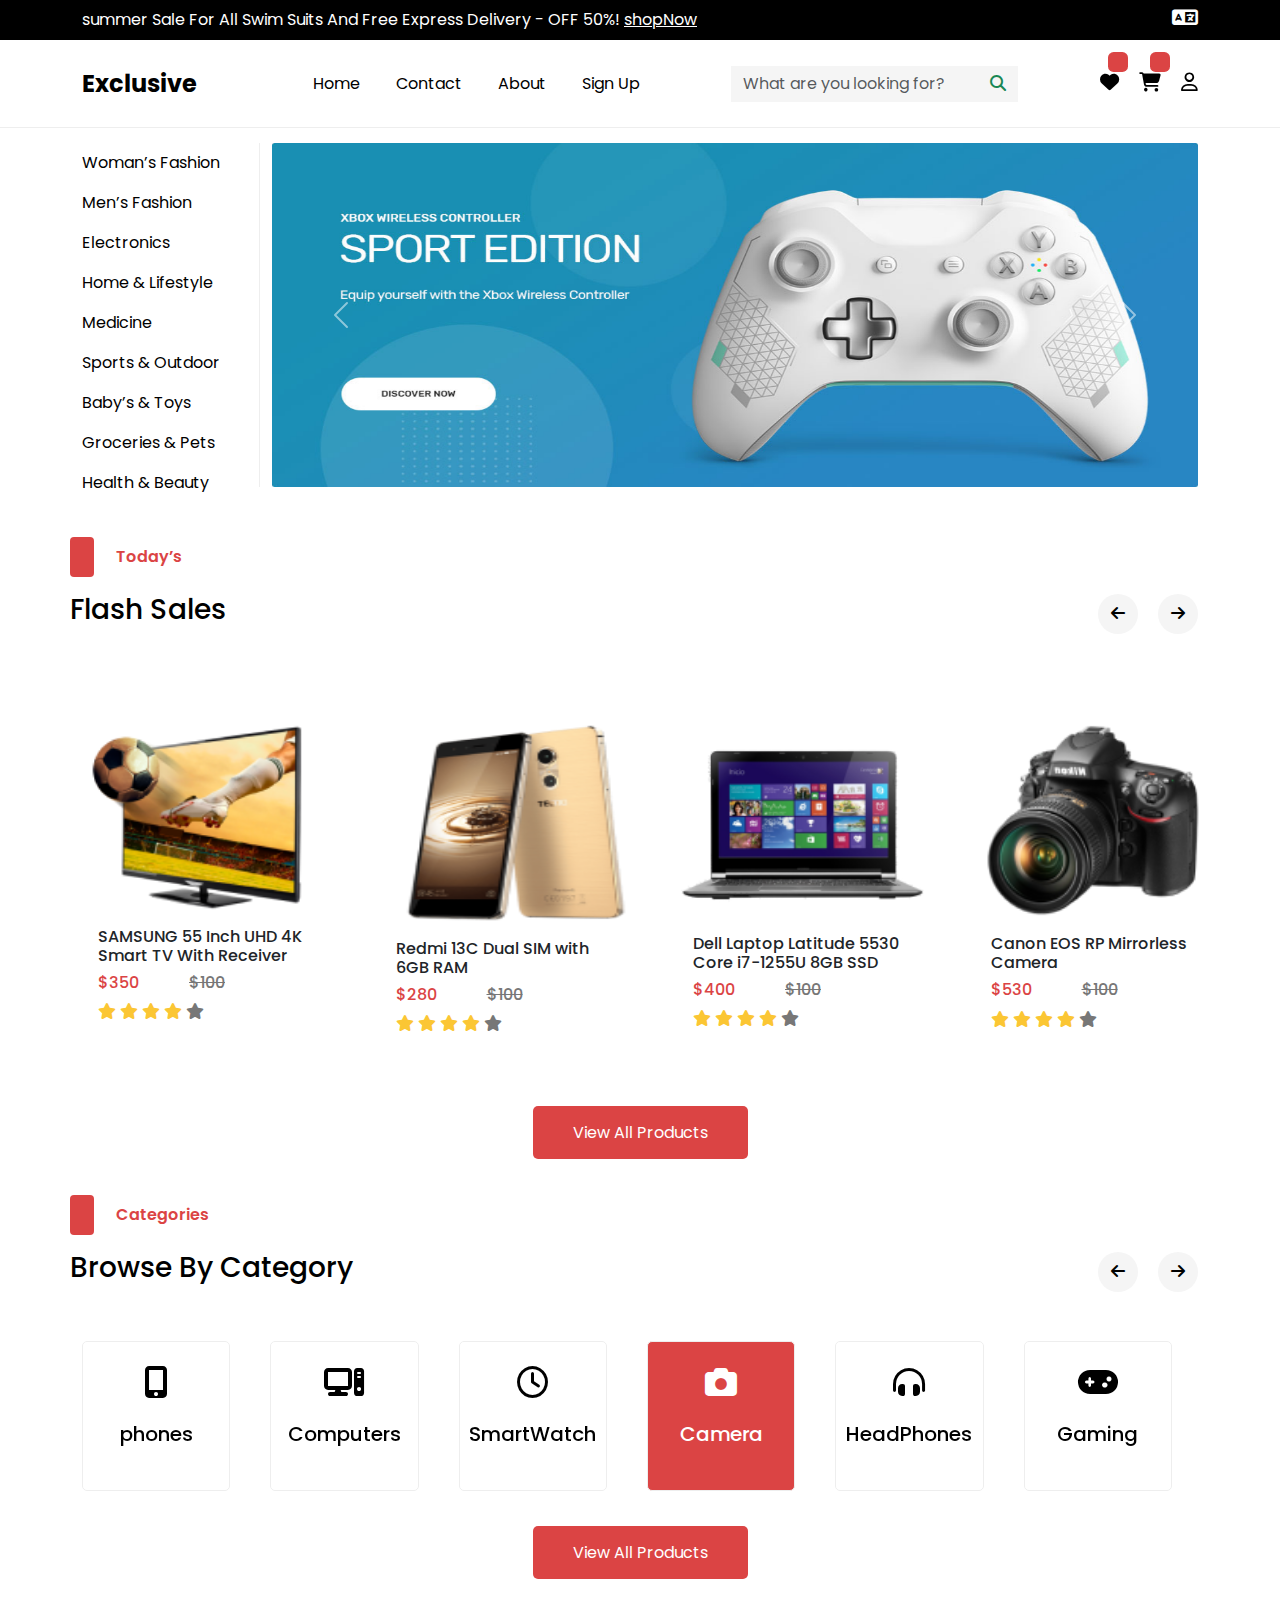
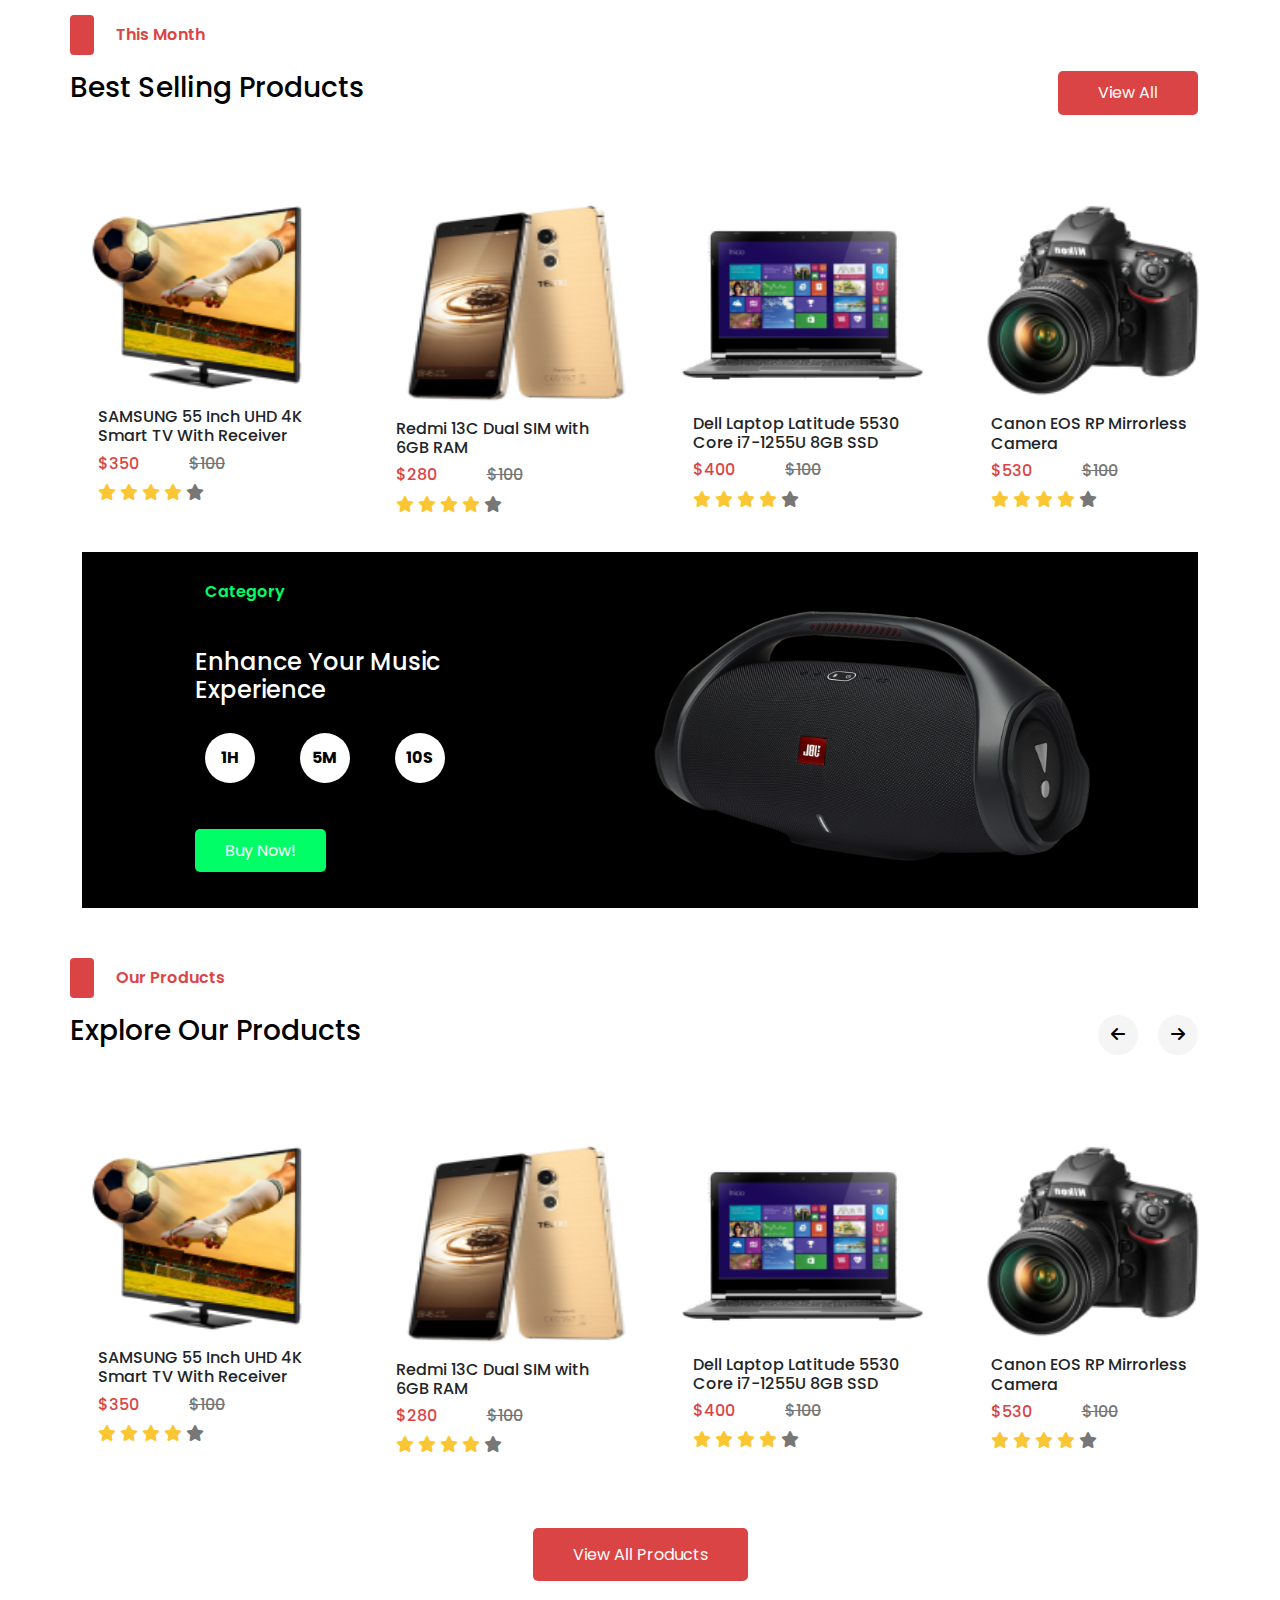
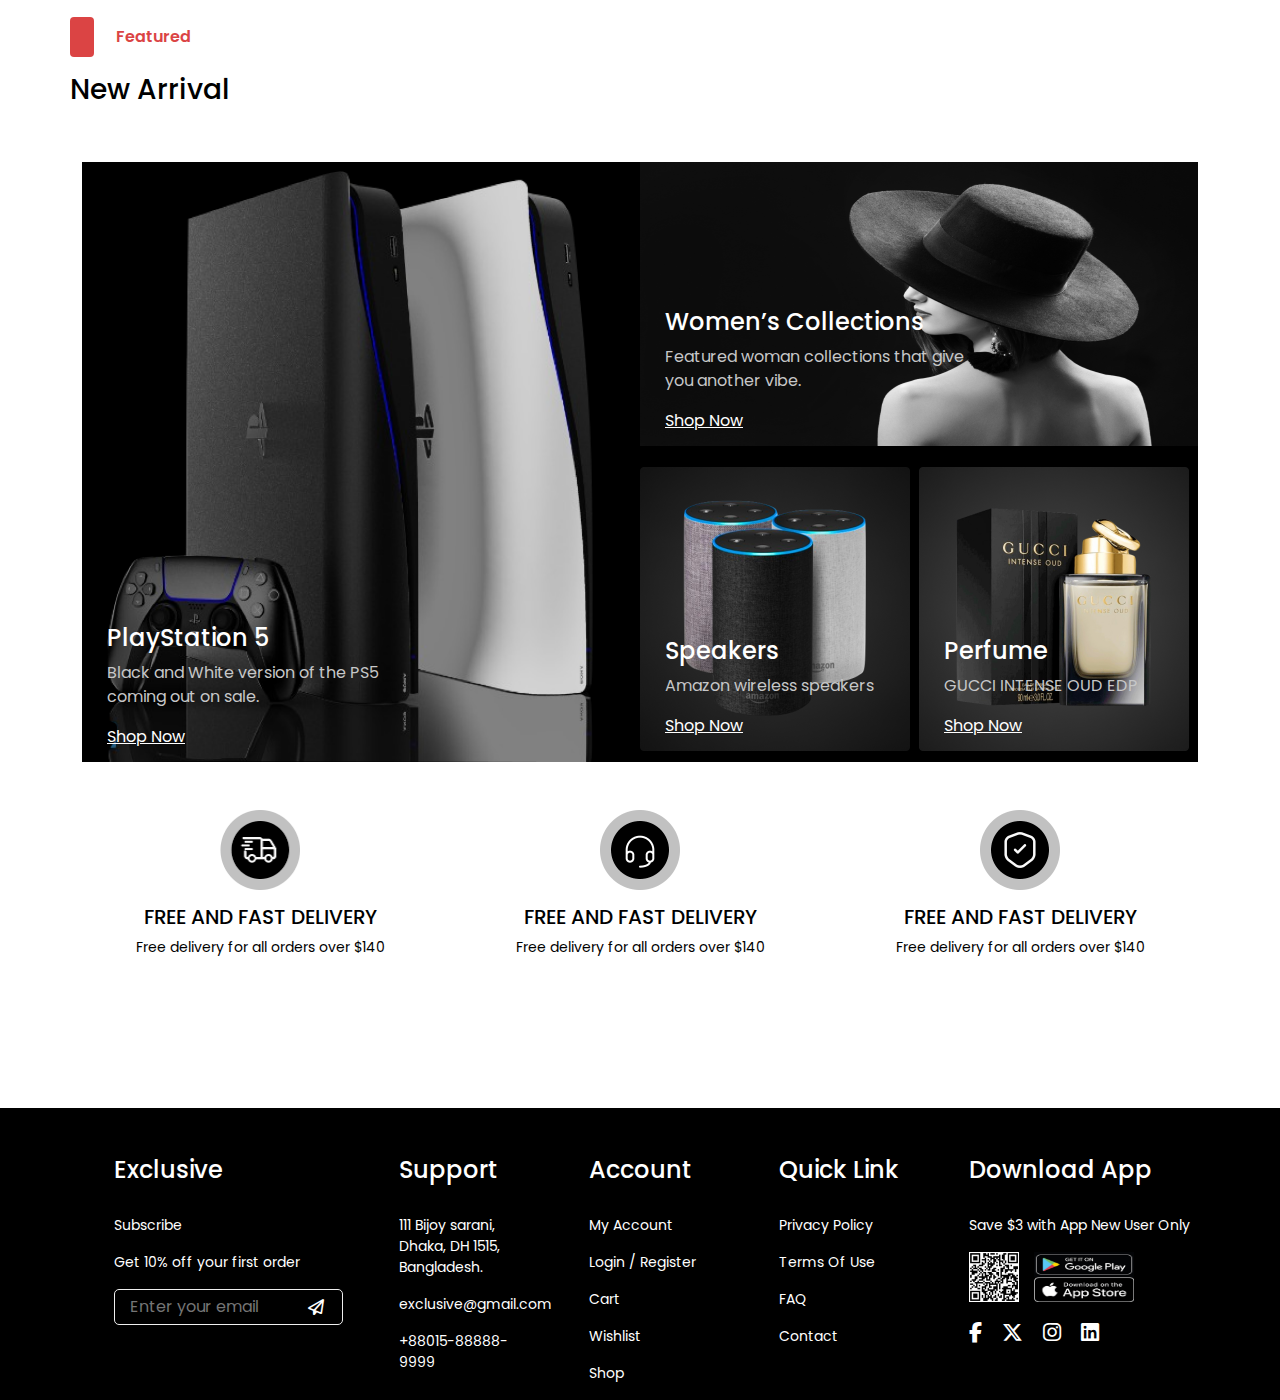
<file: index.html>
<!DOCTYPE html>
<html lang="en">
  <head>
    <meta charset="UTF-8" />
    <meta name="viewport" content="width=device-width, initial-scale=1.0" />
    <title>Ecommerce</title>
    <!-- Font Awesome -->
    <link
      rel="stylesheet"
      href="https://cdnjs.cloudflare.com/ajax/libs/font-awesome/6.6.0/css/all.min.css"
    />
    <!-- Owl -->
    <link rel="stylesheet" href="css/owl.carousel.min.css" />

    <link rel="stylesheet" href="css/owl.theme.default.min.css" />
    <!-- Bootstrap -->
    <link
      rel="stylesheet"
      href="https://cdnjs.cloudflare.com/ajax/libs/bootstrap/5.3.3/css/bootstrap.min.css"
    />
    <link
      rel="stylesheet"
      href="https://cdn.jsdelivr.net/npm/swiper@11/swiper-bundle.min.css"
    />

    <!-- Link Css -->

    <link rel="stylesheet" href="css/style.css" />
  </head>

  <body>
    <div class="main">
      <!-- ------------------------------------------------------ -->
      <!-- Start TopNavbar -->
      <div class="top-nav">
        <div class="container">
          <div class="row">
            <div class="col-lg-8 col-md-10 col-sm-12 top-sale">
              <p>
                summer Sale For All Swim Suits And Free Express Delivery - OFF
                50%!
                <a href="">shopNow</a>
              </p>
            </div>
            <div
              class="col-lg-4 col-md-2 col-sm-12 lang"
              onclick="changeLang()"
            >
              <span href=""><i class="fa-solid fa-language"></i></span>
              <div class="select-lang">
                <span><a href="http://">English</a> </span>
                <span><a href="http://">arabic</a></span>
              </div>
            </div>
          </div>
        </div>
      </div>

      <!-- ------------------------------------------------------ -->
      <!-- Start Navbar -->
      <nav class="navbar navbar-expand-lg">
        <div class="container">
          <a class="navbar-brand" href="#">Exclusive</a>
          <button
            class="navbar-toggler"
            type="button"
            data-toggle="collapse"
            data-target="#navbarSupportedContent"
            aria-controls="navbarSupportedContent"
            aria-expanded="false"
            aria-label="Toggle navigation"
          >
            <span class="navbar-toggler-icon"></span>
          </button>

          <div class="collapse navbar-collapse" id="navbarSupportedContent">
            <ul class="navbar-nav mr-auto">
              <li class="nav-item active">
                <a class="nav-link" href="index.html"
                  >Home <span class="sr-only">(current)</span></a
                >
              </li>
              <li class="nav-item">
                <a class="nav-link" href="contact.html">Contact</a>
              </li>
              <li class="nav-item">
                <a href="about.html" class="nav-link">About</a>
              </li>
              <li class="nav-item">
                <a href="signup.html" class="nav-link">Sign Up</a>
              </li>
            </ul>
            <form class="form-inline my-2 my-lg-0">
              <input
                class="form-control mr-sm-2"
                type="search"
                placeholder="What are you looking for?"
              />
              <button class="btn btn-outline-success my-sm-0" type="submit">
                <i class="fa-solid fa-magnifying-glass"></i>
              </button>
            </form>
            <div class="nav-icon">
              <li class="nav-item">
                <span class="lovenum"></span>
                <a href="wishlist.html" class="nav-link">
                  <i class="fa-solid fa-heart"></i
                ></a>
              </li>
              <li class="nav-item">
                <span class="livenum"></span>
                <a onclick="carttoggle()" class="nav-link"
                  ><i class="fa-solid fa-cart-shopping"></i
                ></a>
              </li>
              <li class="nav-item">
                <a href="login.html" class="nav-link"
                  ><i class="fa-regular fa-user"></i
                ></a>
              </li>
            </div>
          </div>
        </div>
      </nav>
      <!-- ------------------------------------------------------ -->
      <!-- Start Cart -->
      <div class="cart-toggle">
        <div class="top-cart">
          <div class="top-head">
            <h6>
              My Cart <span class="countitem"></span><span> item in cart</span>
            </h6>
            <span class="close" onclick="carttoggle()"
              ><i class="fa-solid fa-x"></i
            ></span>
          </div>
        </div>
        <div class="mid-cart" id="cartproduct">
          <!-- ------------ -->
        </div>
        <div class="bottom-cart">
          <div class="total-cart">
            <h6>Total</h6>
            <h6 class="totalprice"></h6>
          </div>
          <a href="cart.html">CHECKOUT</a>
        </div>
      </div>
      <!-- --------------------------------------------------------------  -->
      <!-- Start section-one -->
      <div class="section-one">
        <div class="container">
          <div class="row">
            <div class="col-lg-2 col-md-3 col-sm-12 left">
              <ul class="ul-list">
                <li><a href="http://">Woman’s Fashion</a></li>
                <li><a href="http://">Men’s Fashion</a></li>
                <li><a href="http://">Electronics</a></li>
                <li><a href="http://">Home & Lifestyle</a></li>
                <li><a href="http://">Medicine</a></li>
                <li><a href="http://">Sports & Outdoor</a></li>
                <li><a href="http://">Baby’s & Toys</a></li>
                <li><a href="http://">Groceries & Pets</a></li>
                <li><a href="http://">Health & Beauty</a></li>
              </ul>
            </div>
            <div class="col-lg-10 col-md-9 col-sm-12 right">
              <div
                id="carouselExampleIndicators"
                class="carousel slide"
                data-ride="carousel"
              >
                <ol class="carousel-indicators">
                  <li
                    data-target="#carouselExampleIndicators"
                    data-slide-to="0"
                    class="active"
                  ></li>
                  <li
                    data-target="#carouselExampleIndicators"
                    data-slide-to="1"
                  ></li>
                  <li
                    data-target="#carouselExampleIndicators"
                    data-slide-to="2"
                  ></li>
                </ol>
                <div class="carousel-inner">
                  <div class="carousel-item active">
                    <img
                      src="assests/imgs/slider-01.jpg"
                      class="d-block w-100"
                      alt="..."
                    />
                  </div>
                  <div class="carousel-item">
                    <img
                      src="assests/imgs/slider-02.jpg"
                      class="d-block w-100"
                      alt="..."
                    />
                  </div>
                  <div class="carousel-item">
                    <img
                      src="assests/imgs/slider-03.jpg"
                      class="d-block w-100"
                      alt="..."
                    />
                  </div>
                </div>
                <button
                  class="carousel-control-prev"
                  type="button"
                  data-target="#carouselExampleIndicators"
                  data-slide="prev"
                >
                  <span
                    class="carousel-control-prev-icon"
                    aria-hidden="true"
                  ></span>
                  <span class="sr-only">Previous</span>
                </button>
                <button
                  class="carousel-control-next"
                  type="button"
                  data-target="#carouselExampleIndicators"
                  data-slide="next"
                >
                  <span
                    class="carousel-control-next-icon"
                    aria-hidden="true"
                  ></span>
                  <span class="sr-only">Next</span>
                </button>
              </div>
            </div>
          </div>
        </div>
      </div>

      <!-- ------------------------------------------------------ -->
      <!-- Start products -->

      <div class="products">
        <div class="container">
          <div class="col-12">
            <div class="row">
              <div class="side-border"></div>
              <div class="side-title"><p>Today’s</p></div>
            </div>
          </div>
          <div class="col-12 mb-5">
            <div class="row">
              <div class="col-6 title-h3">
                <h3>Flash Sales</h3>
              </div>
              <div class="col-6 main-arrow">
                <div class="prev">
                  <i class="fa-solid fa-arrow-left"></i>
                </div>
                <div class="next">
                  <i class="fa-solid fa-arrow-right"></i>
                </div>
              </div>
            </div>
          </div>
          <div class="row myProdSwiper">
            <div class="swiper-wrapper" id="product">
              <!-- product here -->
            </div>
          </div>
          <div class="col-12 load-more">
            <a href="">View All Products</a>
          </div>
        </div>
      </div>

      <!-- ------------------------------------------------------ -->
      <!-- Start Categories -->
      <div class="Categories">
        <div class="container">
          <div class="col-12">
            <div class="row">
              <div class="side-border"></div>
              <div class="side-title"><p>Categories</p></div>
            </div>
          </div>
          <div class="col-12 mb-5">
            <div class="row">
              <div class="col-6 title-h3">
                <h3>Browse By Category</h3>
              </div>
              <div class="col-6 main-arrow">
                <div class="button-prev">
                  <i class="fa-solid fa-arrow-left"></i>
                </div>
                <div class="button-next">
                  <i class="fa-solid fa-arrow-right"></i>
                </div>
              </div>
            </div>
          </div>
          <div class="row mySwiper">
            <div class="swiper-wrapper">
              <div
                class="col-lg-1 col-md-6 col-sm-12 card-category swiper-slide"
              >
                <div class="card-body">
                  <i class="fa-solid fa-mobile-screen-button"></i>
                  <h5 class="card-title">phones</h5>
                </div>
              </div>
              <div
                class="col-lg-1 col-md-6 col-sm-12 card-category swiper-slide"
              >
                <div class="card-body">
                  <i class="fa-solid fa-computer"></i>
                  <h5 class="card-title">Computers</h5>
                </div>
              </div>
              <div
                class="col-lg-1 col-md-6 col-sm-12 card-category swiper-slide"
              >
                <div class="card-body">
                  <i class="fa-regular fa-clock"></i>
                  <h5 class="card-title">SmartWatch</h5>
                </div>
              </div>
              <div
                class="col-lg-1 col-md-6 col-sm-12 card-category swiper-slide active"
              >
                <div class="card-body">
                  <i class="fa-solid fa-camera"></i>
                  <h5 class="card-title">Camera</h5>
                </div>
              </div>
              <div
                class="col-lg-1 col-md-6 col-sm-12 card-category swiper-slide"
              >
                <div class="card-body">
                  <i class="fa-solid fa-headphones-simple"></i>
                  <h5 class="card-title">HeadPhones</h5>
                </div>
              </div>
              <div
                class="col-lg-1 col-md-6 col-sm-12 card-category swiper-slide"
              >
                <div class="card-body">
                  <i class="fa-solid fa-gamepad"></i>
                  <h5 class="card-title">Gaming</h5>
                </div>
              </div>
              <div
                class="col-lg-1 col-md-6 col-sm-12 card-category swiper-slide"
              >
                <div class="card-body">
                  <i class="fa-solid fa-mobile-screen-button"></i>
                  <h5 class="card-title">phones</h5>
                </div>
              </div>
              <div
                class="col-lg-1 col-md-6 col-sm-12 card-category swiper-slide"
              >
                <div class="card-body">
                  <i class="fa-solid fa-mobile-screen-button"></i>
                  <h5 class="card-title">phones</h5>
                </div>
              </div>
            </div>
          </div>
          <div class="col-12 load-more">
            <a href="">View All Products</a>
          </div>
        </div>
      </div>
      <!-- ------------------------------------------------------ -->
      <!-- Start trends -->

      <div class="trends">
        <div class="container">
          <div class="col-12">
            <div class="row">
              <div class="side-border"></div>
              <div class="side-title"><p>This Month</p></div>
            </div>
          </div>
          <div class="col-12 mb-5">
            <div class="row">
              <div class="col-6 title-h3">
                <h3>Best Selling Products</h3>
              </div>
              <div class="col-6 main-arrow">
                <a href="">View All</a>
              </div>
            </div>
          </div>
          <div class="row myProdSwiper">
            <div class="swiper-wrapper" id="trends"></div>
          </div>
          <div class="Category-trend">
            <div class="container">
              <div class="row">
                <div class="col-12">
                  <div class="col-lg-6 col-md-6 col-sm-12">
                    <div class="trend-area">
                      <div class="title">
                        <p>Category</p>
                      </div>

                      <h1>Enhance Your Music Experience</h1>
                      <div id="co-down">
                        <p id="h">1H</p>
                        <p id="m">5M</p>
                        <p id="s">10S</p>
                      </div>
                      <a href="">Buy Now!</a>
                    </div>
                  </div>
                  <div class="col-lg-6 col-md-6 col-sm-12">
                    <div class="img-carous">
                      <img src="assests/imgs/trend.png" alt="Los Angeles" />
                    </div>
                  </div>
                </div>
              </div>
            </div>
          </div>
        </div>
      </div>

      <!-- ------------------------------------------------------ -->
      <!-- Start products -->
      <div class="products">
        <div class="container">
          <div class="col-12">
            <div class="row">
              <div class="side-border"></div>
              <div class="side-title"><p>Our Products</p></div>
            </div>
          </div>
          <div class="col-12 mb-5">
            <div class="row">
              <div class="col-6 title-h3">
                <h3>Explore Our Products</h3>
              </div>
              <div class="col-6 main-arrow">
                <div class="prev">
                  <i class="fa-solid fa-arrow-left"></i>
                </div>
                <div class="next">
                  <i class="fa-solid fa-arrow-right"></i>
                </div>
              </div>
            </div>
          </div>
          <div class="row myProdSwiper">
            <div class="swiper-wrapper" id="allproducts"></div>
          </div>
          <div class="col-12 load-more">
            <a href="">View All Products</a>
          </div>
        </div>
      </div>

      <!-- ------------------------------------------------------ -->
      <!-- Start Featured -->

      <div class="Featured">
        <div class="container">
          <div class="col-12">
            <div class="row">
              <div class="side-border"></div>
              <div class="side-title"><p>Featured</p></div>
            </div>
          </div>
          <div class="col-12 mb-5">
            <div class="row">
              <div class="col-6 title-h3">
                <h3>New Arrival</h3>
              </div>
            </div>
          </div>

          <div class="col-12 Featured-area">
            <div class="col-lg-6 col-md-6 col-sm-12 left">
              <div class="Featured-img left-area">
                <img src="assests/imgs/prodect10.png" />
                <div class="featured-lyr">
                  <h4>PlayStation 5</h4>
                  <p>Black and White version of the PS5 coming out on sale.</p>
                  <a href="">Shop Now</a>
                </div>
              </div>
            </div>
            <div class="col-lg-6 col-md-12 right">
              <div class="col-12">
                <div class="Featured-img right-top">
                  <img src="assests/imgs/prodect20.png" />
                  <div class="featured-lyr">
                    <h4>Women’s Collections</h4>
                    <p>
                      Featured woman collections that give you another vibe.
                    </p>
                    <a href="">Shop Now</a>
                  </div>
                </div>
              </div>
              <div class="col-12 right-side">
                <div class="col-lg-6 col-md-6 col-sm-12 small-pro">
                  <div class="Featured-img">
                    <img src="assests/imgs/prodect40.png" />
                    <div class="featured-lyr">
                      <h4>Speakers</h4>
                      <p>Amazon wireless speakers</p>
                      <a href="">Shop Now</a>
                    </div>
                  </div>
                </div>
                <div class="col-lg-6 col-md-6 col-sm-12 small-pro">
                  <div class="Featured-img">
                    <img src="assests/imgs/prodect30.png" />
                    <div class="featured-lyr">
                      <h4>Perfume</h4>
                      <p>GUCCI INTENSE OUD EDP</p>
                      <a href="">Shop Now</a>
                    </div>
                  </div>
                </div>
              </div>
            </div>
          </div>

          <div class="col-12 mt-5">
            <div class="row">
              <div class="col-lg-4 col-md-6 col-sm-12 Featur">
                <img src="./assests/imgs/car.png" />
                <h5>FREE AND FAST DELIVERY</h5>
                <p>Free delivery for all orders over $140</p>
              </div>
              <div class="col-lg-4 col-md-6 col-sm-12 Featur">
                <img src="./assests/imgs/headphone.png" />
                <h5>FREE AND FAST DELIVERY</h5>
                <p>Free delivery for all orders over $140</p>
              </div>
              <div class="col-lg-4 col-md-6 col-sm-12 Featur">
                <img src="./assests/imgs/right.png" />
                <h5>FREE AND FAST DELIVERY</h5>
                <p>Free delivery for all orders over $140</p>
              </div>
            </div>
          </div>
        </div>
      </div>
      <!-- ------------------------------------------------------ -->
      <!-- Start Footer -->
      <footer class="mt-5">
        <div class="footer">
          <div class="container">
            <div class="row">
              <div class="col-lg-3 col-sm-12 mt-5">
                <ul>
                  <li class="head"><h4>Exclusive</h4></li>
                  <li><p>Subscribe</p></li>
                  <li><p>Get 10% off your first order</p></li>
                  <li>
                    <form action="">
                      <input type="text" placeholder="Enter your email" />
                      <button type="button">
                        <i class="fa-regular fa-paper-plane"></i>
                      </button>
                    </form>
                  </li>
                </ul>
              </div>
              <div class="col-lg-2 col-sm-12 mt-5">
                <ul>
                  <li class="head"><h4>Support</h4></li>
                  <li><p>111 Bijoy sarani, Dhaka, DH 1515, Bangladesh.</p></li>
                  <li><p>exclusive@gmail.com</p></li>
                  <li><p>+88015-88888-9999</p></li>
                </ul>
              </div>
              <div class="col-lg-2 col-sm-12 mt-5">
                <ul>
                  <li class="head"><h4>Account</h4></li>
                  <li><p>My Account</p></li>
                  <li><p>Login / Register</p></li>
                  <li><p>Cart</p></li>
                  <li><p>Wishlist</p></li>
                  <li><p>Shop</p></li>
                </ul>
              </div>
              <div class="col-lg-2 col-sm-12 mt-5">
                <ul>
                  <li class="head"><h4>Quick Link</h4></li>
                  <li><p>Privacy Policy</p></li>
                  <li><p>Terms Of Use</p></li>
                  <li><p>FAQ</p></li>
                  <li><p>Contact</p></li>
                </ul>
              </div>
              <div class="col-lg-3 col-sm-12 mt-5">
                <ul>
                  <li class="head"><h4>Download App</h4></li>
                  <li><p>Save $3 with App New User Only</p></li>
                  <li>
                    <div class="barcode">
                      <div class="bar">
                        <img
                          src="./assests/imgs/barcode.png"
                          alt=""
                          srcset=""
                        />
                      </div>
                      <div class="playstore">
                        <img
                          src="./assests/imgs/googleplay.png"
                          alt=""
                          srcset=""
                        />
                        <img
                          src="./assests/imgs/appstore.png"
                          alt=""
                          srcset=""
                        />
                      </div>
                    </div>
                  </li>
                  <li>
                    <div class="social-icon">
                      <a href=""
                        ><i class="fa-brands fa-facebook-f icon"></i
                      ></a>
                      <a href=""><i class="fa-brands fa-x-twitter icon"></i></a>
                      <a href=""><i class="fa-brands fa-instagram icon"></i></a>
                      <a href=""><i class="fa-brands fa-linkedin icon"></i></a>
                    </div>
                  </li>
                </ul>
              </div>
            </div>
          </div>
        </div>
      </footer>
    </div>
    <script
      src="https://cdn.jsdelivr.net/npm/jquery@3.5.1/dist/jquery.slim.min.js"
      integrity="sha384-DfXdz2htPH0lsSSs5nCTpuj/zy4C+OGpamoFVy38MVBnE+IbbVYUew+OrCXaRkfj"
      crossorigin="anonymous"
    ></script>
    <script
      src="https://cdn.jsdelivr.net/npm/bootstrap@4.6.2/dist/js/bootstrap.bundle.min.js"
      integrity="sha384-Fy6S3B9q64WdZWQUiU+q4/2Lc9npb8tCaSX9FK7E8HnRr0Jz8D6OP9dO5Vg3Q9ct"
      crossorigin="anonymous"
    ></script>
    <!-- Swiper JS -->
    <script src="https://cdn.jsdelivr.net/npm/swiper@11/swiper-bundle.min.js"></script>
    <script src="https://cdn.jsdelivr.net/npm/jquery@3.7.1/dist/jquery.slim.min.js"></script>
    <script src="https://cdn.jsdelivr.net/npm/popper.js@1.16.1/dist/umd/popper.min.js"></script>
    <script src="https://cdn.jsdelivr.net/npm/bootstrap@4.6.2/dist/js/bootstrap.bundle.min.js"></script>
    <script src="js/carousel.js"></script>
    <script src="js/script.js"></script>
  </body>
</html>
</file>
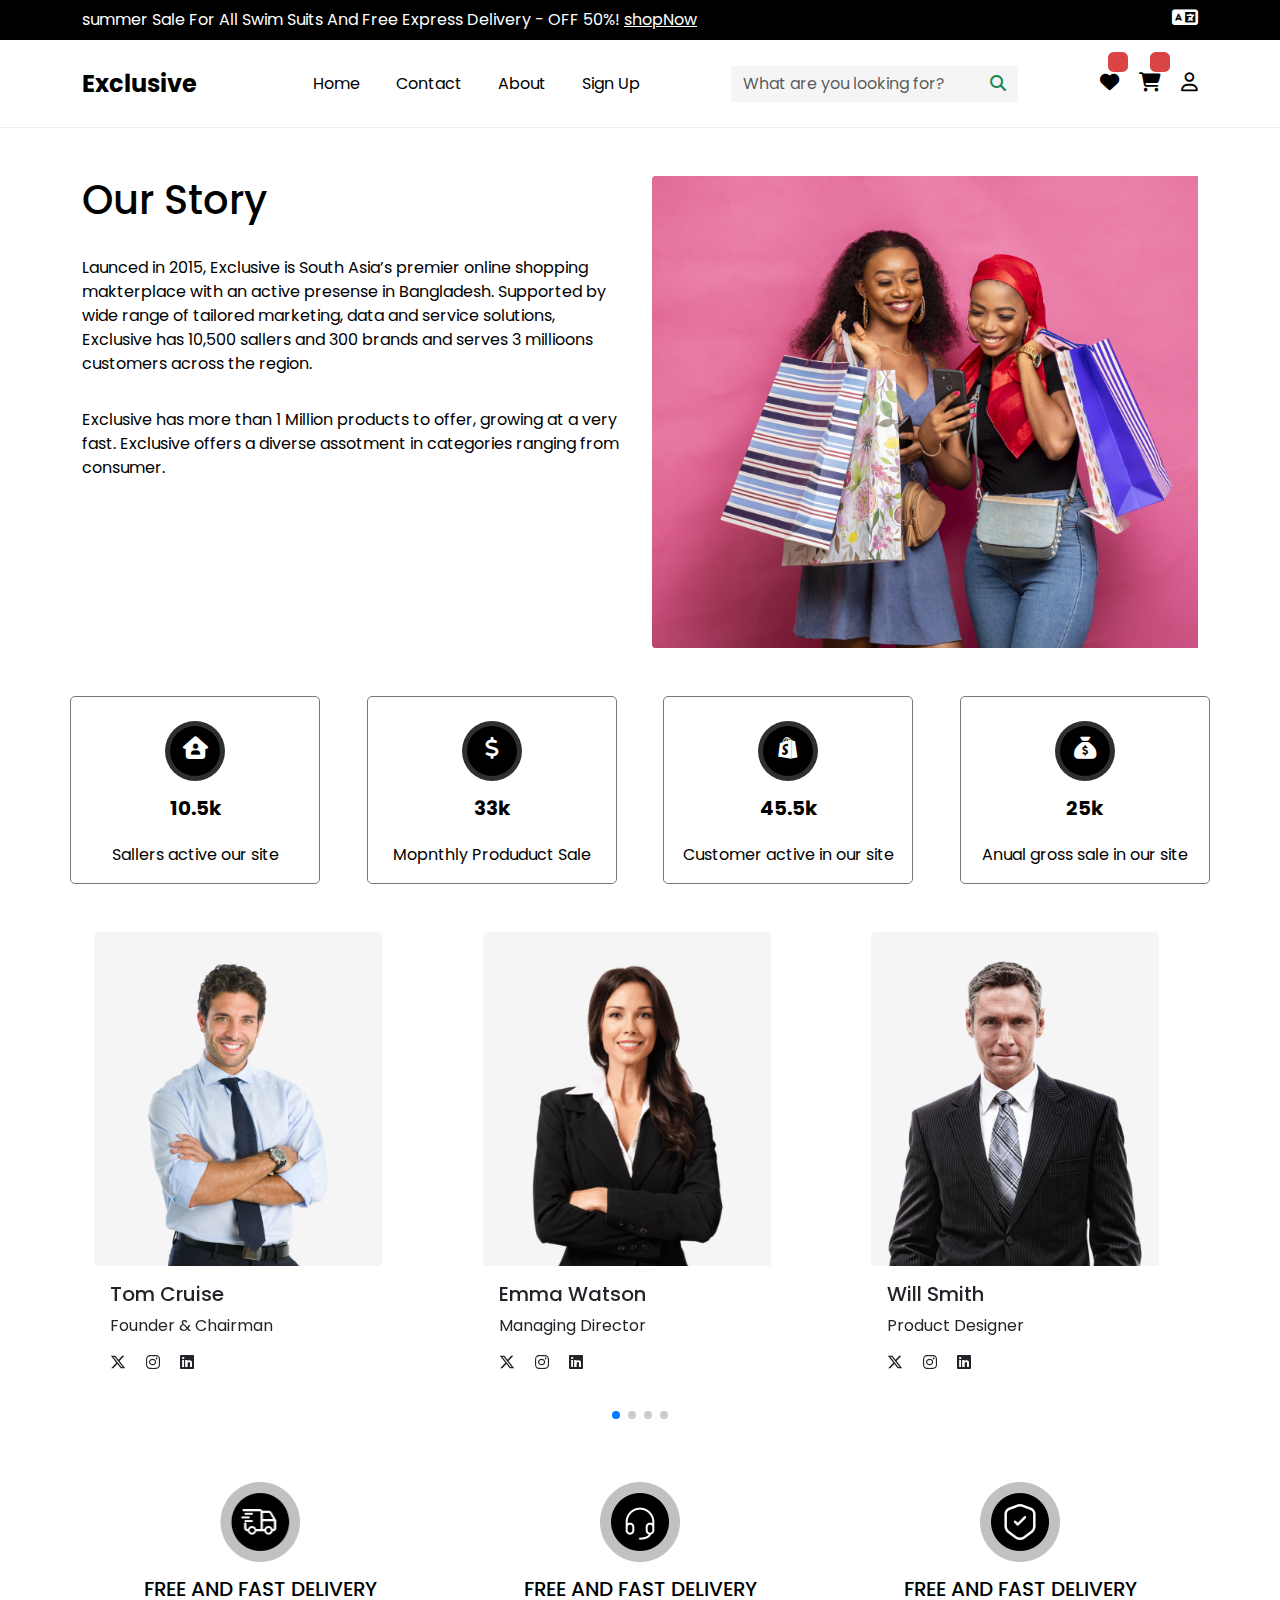
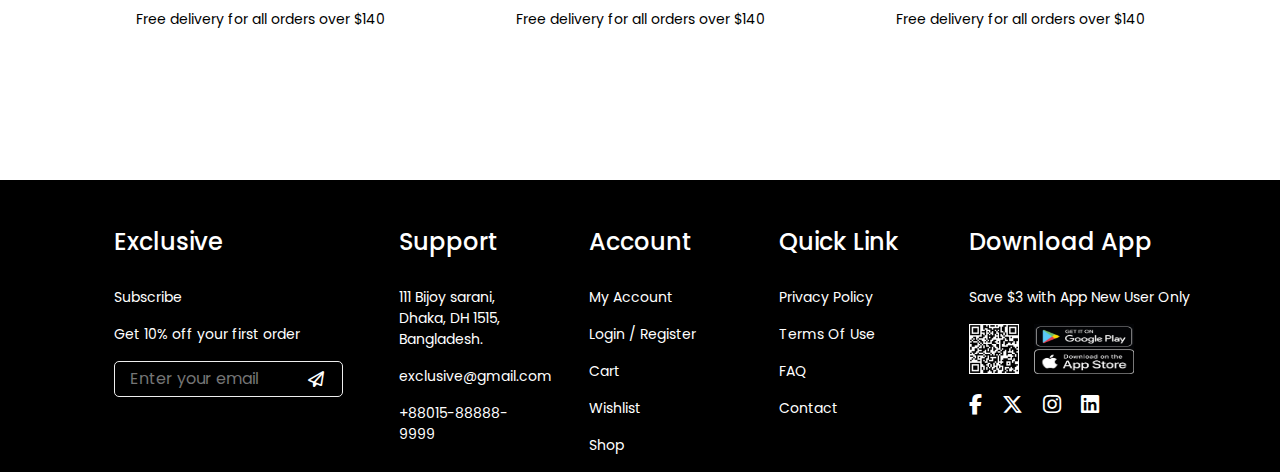
<file: about.html>
<!DOCTYPE html>
<html lang="en">
  <head>
    <meta charset="UTF-8" />
    <meta name="viewport" content="width=device-width, initial-scale=1.0" />
    <title>Ecommerce</title>
    <!-- Font Awesome -->
    <link
      rel="stylesheet"
      href="https://cdnjs.cloudflare.com/ajax/libs/font-awesome/6.6.0/css/all.min.css"
    />
    <!-- Owl -->
    <link rel="stylesheet" href="css/owl.carousel.min.css" />

    <link rel="stylesheet" href="css/owl.theme.default.min.css" />
    <!-- Bootstrap -->
    <link
      rel="stylesheet"
      href="https://cdnjs.cloudflare.com/ajax/libs/bootstrap/5.3.3/css/bootstrap.min.css"
    />
    <link
      rel="stylesheet"
      href="https://cdn.jsdelivr.net/npm/swiper@11/swiper-bundle.min.css"
    />

    <!-- Link Css -->

    <link rel="stylesheet" href="css/style.css" />
  </head>

  <body>
    <div class="main">
      <!-- ------------------------------------------------------ -->
            <!-- Start TopNavbar -->
      <div class="top-nav">
        <div class="container">
          <div class="row">
            <div class="col-lg-8 col-md-10 col-sm-12 top-sale">
              <p>
                summer Sale For All Swim Suits And Free Express Delivery - OFF
                50%!
                <a href="">shopNow</a>
              </p>
            </div>
            <div class="col-lg-4 col-md-2 col-sm-12 lang" onclick="changeLang()">
              <span href=""><i class="fa-solid fa-language"></i></span>
              <div class="select-lang">
                <span><a href="http://">English</a> </span>
                <span><a href="http://">arabic</a></span>
              </div>
            </div>
            
          </div>
        </div>
      </div>

      <!-- ------------------------------------------------------ -->
            <!-- Start Navbar -->
            <nav class="navbar navbar-expand-lg">
              <div class="container">
                <a class="navbar-brand" href="#">Exclusive</a>
                <button
                  class="navbar-toggler"
                  type="button"
                  data-toggle="collapse"
                  data-target="#navbarSupportedContent"
                  aria-controls="navbarSupportedContent"
                  aria-expanded="false"
                  aria-label="Toggle navigation"
                >
                  <span class="navbar-toggler-icon"></span>
                </button>
      
                <div class="collapse navbar-collapse" id="navbarSupportedContent">
                  <ul class="navbar-nav mr-auto">
                    <li class="nav-item active">
                      <a class="nav-link" href="index.html"
                        >Home <span class="sr-only">(current)</span></a
                      >
                    </li>
                    <li class="nav-item">
                      <a class="nav-link" href="contact.html">Contact</a>
                    </li>
                    <li class="nav-item">
                      <a href="about.html" class="nav-link">About</a>
                    </li>
                    <li class="nav-item">
                      <a href="signup.html" class="nav-link">Sign Up</a>
                    </li>
                  </ul>
                  <form class="form-inline my-2 my-lg-0">
                    <input
                      class="form-control mr-sm-2"
                      type="search"
                      placeholder="What are you looking for?"
                    />
                    <button
                      class="btn btn-outline-success my-sm-0"
                      type="submit"
                    >
                      <i class="fa-solid fa-magnifying-glass"></i>
                    </button>
                  </form>
                  <div class="nav-icon">
                    <li class="nav-item">
                      <span class="lovenum"></span>
                      <a href="wishlist.html" class="nav-link"> <i class="fa-solid fa-heart"></i></a>
                    </li>
                    <li class="nav-item">
                      <span class="livenum"></span>
                      <a  onclick="carttoggle()" class="nav-link"
                        ><i class="fa-solid fa-cart-shopping"></i
                      ></a>
                    </li>
                    <li class="nav-item">
                      <a href="login.html" class="nav-link"><i class="fa-regular fa-user"></i></a>
                    </li>
                  </div>
                </div>
              </div>
            </nav>
      <!-- ------------------------------------------------------ -->
            <!-- Start Cart -->
      <div class="cart-toggle">
        <div class="top-cart">
          <div class="top-head">
            <h6>My Cart <span class="countitem"></span><span> item in cart</span> </h6>
            <span class="close" onclick="carttoggle()"><i class="fa-solid fa-x"></i></span>
          </div>
        </div>
        <div class="mid-cart" id="cartproduct">
  

          <!-- ------------ -->
          
         
        </div>
        <div class="bottom-cart">
          <div class="total-cart">
            <h6>Total</h6>
            <h6 class="totalprice"></h6>
          </div>
          <a href="cart.html">CHECKOUT</a>
        </div>
      </div>
      <!-- --------------------------------------------------------------  -->
      <div class="about mt-5">
        <div class="col-12 story">
          <div class="container">
              <div class="row">
                  <div class="col-lg-6 col-md-6 col-sm-12">
                      <h1>Our Story</h1>
                      <p>Launced in 2015, Exclusive is South Asia’s premier online shopping makterplace with an active presense in Bangladesh. Supported by wide range of tailored marketing, data and service solutions, Exclusive has 10,500 sallers and 300 brands and serves 3 millioons customers across the region. </p>
                      <p>
                        Exclusive has more than 1 Million products to offer, growing at a very fast. Exclusive offers a diverse assotment in categories ranging  from consumer.
                      </p>
                  </div>
                  <div class="col-lg-6 col-md-6 col-sm-12">
                    <img src="./assests/imgs/about.png">
                  </div>
              </div>
          </div>
      </div>
      <div class="col-12 analysis mt-5">
        <div class="container">
          <div class="row">
            <div class="col-lg-3 col-md-9 col-sm-6 analysis-prod">
              <div class="back-lyr mt-4">
                <div class="front-lyr">
                  <i class="fa-solid fa-house-user"></i>
                </div>
              </div>
              <h5>10.5k </h5>
              <p>Sallers active our site</p>
            </div>
            <div class="col-lg-3 col-md-9 col-sm-6 analysis-prod">
              <div class="back-lyr mt-4">
                <div class="front-lyr">
                  <i class="fa-solid fa-dollar-sign"></i>
                </div>
              </div>
              <h5>33k </h5>
              <p>Mopnthly Produduct Sale</p>
            </div>
            <div class="col-lg-3 col-md-9 col-sm-6 analysis-prod">
              <div class="back-lyr mt-4">
                <div class="front-lyr">
                  <i class="fa-brands fa-shopify"></i>
                </div>
              </div>
              <h5>45.5k </h5>
              <p>Customer active in our site</p>
            </div>
            <div class="col-lg-3 col-md-9 col-sm-6 analysis-prod">
              <div class="back-lyr mt-4">
                <div class="front-lyr">
                  <i class="fa-solid fa-sack-dollar"></i>
                </div>
              </div>
              <h5>25k </h5>
              <p>Anual gross sale in our site</p>
            </div>
          </div>
        </div>
       

      </div>
      <div class="col-12 person mt-5">
        <div class="container">
          <div class="row swiper swiper-person">
            <div class="swiper-wrapper mb-5">
              <div class="col-lg-3 col-md-6 col-sm-12 swiper-slide">
                <div class="card" style="width: 18rem;">
                  <img src="./assests/imgs/person1.png" class="card-img-top" alt="...">
                  <div class="card-body">
                    <h5 class="card-title">Tom Cruise</h5>
                    <p class="card-text">Founder & Chairman</p>
                    <div class="person-icon">
                      <i class="fa-brands fa-x-twitter"></i>
                      <i class="fa-brands fa-instagram"></i>
                      <i class="fa-brands fa-linkedin"></i>
                    </div>
                  </div>
                </div>
              </div>
              <div class="col-lg-3 col-md-6 col-sm-12 swiper-slide">
                <div class="card" style="width: 18rem;">
                  <img src="./assests/imgs/person2.png" class="card-img-top" alt="...">
                  <div class="card-body">
                    <h5 class="card-title">Emma Watson</h5>
                    <p class="card-text">Managing Director</p>
                    <div class="person-icon">
                      <i class="fa-brands fa-x-twitter"></i>
                      <i class="fa-brands fa-instagram"></i>
                      <i class="fa-brands fa-linkedin"></i>
                    </div>
                  </div>
                </div>
              </div>
              <div class="col-lg-3 col-md-6 col-sm-12 swiper-slide">
                <div class="card" style="width: 18rem;">
                  <img src="./assests/imgs/person3.png" class="card-img-top" alt="...">
                  <div class="card-body">
                    <h5 class="card-title">Will Smith</h5>
                    <p class="card-text">Product Designer</p>
                    <div class="person-icon">
                      <i class="fa-brands fa-x-twitter"></i>
                      <i class="fa-brands fa-instagram"></i>
                      <i class="fa-brands fa-linkedin"></i>
                    </div>
                  </div>
                </div>
              </div>
              <div class="col-lg-3 col-md-6 col-sm-12 swiper-slide">
                <div class="card" style="width: 18rem;">
                  <img src="./assests/imgs/person1.png" class="card-img-top" alt="...">
                  <div class="card-body">
                    <h5 class="card-title">Tom Cruise</h5>
                    <p class="card-text">Founder & Chairman</p>
                    <div class="person-icon">
                      <i class="fa-brands fa-x-twitter"></i>
                      <i class="fa-brands fa-instagram"></i>
                      <i class="fa-brands fa-linkedin"></i>
                    </div>
                  </div>
                </div>
              </div>
              <div class="col-lg-3 col-md-6 col-sm-12 swiper-slide">
                <div class="card" style="width: 18rem;">
                  <img src="./assests/imgs/person2.png" class="card-img-top" alt="...">
                  <div class="card-body">
                    <h5 class="card-title">Emma Watson</h5>
                    <p class="card-text">Managing Director</p>
                    <div class="person-icon">
                      <i class="fa-brands fa-x-twitter"></i>
                      <i class="fa-brands fa-instagram"></i>
                      <i class="fa-brands fa-linkedin"></i>
                    </div>
                  </div>
                </div>
              </div>
              <div class="col-lg-3 col-md-6 col-sm-12 swiper-slide">
                <div class="card" style="width: 18rem;">
                  <img src="./assests/imgs/person3.png" class="card-img-top" alt="...">
                  <div class="card-body">
                    <h5 class="card-title">Will Smith</h5>
                    <p class="card-text">Product Designer</p>
                    <div class="person-icon">
                      <i class="fa-brands fa-x-twitter"></i>
                      <i class="fa-brands fa-instagram"></i>
                      <i class="fa-brands fa-linkedin"></i>
                    </div>
                  </div>
                </div>
              </div>
              
            </div>
            <div class="swiper-pagination"></div>
           
          </div>

      </div>
        









      </div>
           <!-- ------------------------------------------------------ -->
        <!-- Start Featured -->

        <div class="Featured">
          <div class="container">
  
            <div class="col-12 mt-5">
              <div class="row">
                <div class="col-lg-4 col-md-6 col-sm-12 Featur">
                  <img src="./assests/imgs/car.png">
                  <h5>FREE AND FAST DELIVERY</h5>
                  <p>Free delivery for all orders over $140</p>
                </div>
                <div class="col-lg-4 col-md-6 col-sm-12 Featur">
                  <img src="./assests/imgs/headphone.png">
                  <h5>FREE AND FAST DELIVERY</h5>
                  <p>Free delivery for all orders over $140</p>
                </div>
                <div class="col-lg-4 col-md-6 col-sm-12 Featur">
                  <img src="./assests/imgs/right.png">
                  <h5>FREE AND FAST DELIVERY</h5>
                  <p>Free delivery for all orders over $140</p>
                </div>
                
              </div>
            </div>
          </div>
        </div>
           <!-- ------------------------------------------------------ -->
          <!-- Start Footer -->
          <footer class="mt-5">
            <div class="footer">
              <div class="container">
                <div class="row">
                    <div class="col-lg-3 col-sm-12 mt-5">
                      <ul>
                        <li class="head"><h4>Exclusive</h4></li>
                        <li><p>Subscribe</p></li>
                        <li><p>Get 10% off your first order</p></li>
                        <li>
                          <form action="">
                            <input type="text" placeholder="Enter your email"/>
                            <button type="button">
                              <i class="fa-regular fa-paper-plane"></i>
                            </button>
                          </form>
                        </li>
                      </ul>
                    </div>
                    <div class="col-lg-2 col-sm-12 mt-5">
                      <ul>
                        <li class="head"><h4>Support</h4></li>
                    <li><p>111 Bijoy sarani, Dhaka,  DH 1515, Bangladesh.</p></li>
                    <li><p>exclusive@gmail.com</p></li>
                    <li><p>+88015-88888-9999</p></li>
                      </ul>
                    </div>
                    <div class="col-lg-2 col-sm-12 mt-5">
                      <ul>
                        <li class="head"><h4>Account</h4></li>
                    <li><p>My Account</p></li>
                    <li><p>Login / Register</p></li>
                    <li><p>Cart</p></li>
                    <li><p>Wishlist</p></li>
                    <li><p>Shop</p></li>
                      </ul>
                    </div>
                    <div class="col-lg-2 col-sm-12 mt-5">
                      <ul>
                        <li class="head"><h4>Quick Link</h4></li>
                    <li><p>Privacy Policy</p></li>
                    <li><p>Terms Of Use</p></li>
                    <li><p>FAQ</p></li>
                    <li><p>Contact</p></li>
                      </ul>
                    </div>
                    <div class="col-lg-3 col-sm-12 mt-5">
                      <ul>
                        <li class="head"><h4>Download App</h4></li>
                    <li><p>Save $3 with App New User Only</p></li>
                    <li>
                      <div class="barcode">
                        <div class="bar">
                          <img src="./assests/imgs/barcode.png" alt="" srcset="">
                        </div>
                        <div class="playstore">
                          <img src="./assests/imgs/googleplay.png" alt="" srcset="">
                          <img src="./assests/imgs/appstore.png" alt="" srcset="">
                        </div>
                      </div>
                    </li>
                    <li>
  
                      <div class="social-icon">
                        <a href=""><i class="fa-brands fa-facebook-f icon"></i></a>
                        <a href=""><i class="fa-brands fa-x-twitter icon"></i></a>
                        <a href=""><i class="fa-brands fa-instagram icon"></i></a>
                        <a href=""><i class="fa-brands fa-linkedin icon"></i></a>
                      </div>
  
                    </li>
                      </ul>
                    </div>
                </div>
              </div>
            </div>
          </footer>
  
</div>
<script
  src="https://cdn.jsdelivr.net/npm/jquery@3.5.1/dist/jquery.slim.min.js"
  integrity="sha384-DfXdz2htPH0lsSSs5nCTpuj/zy4C+OGpamoFVy38MVBnE+IbbVYUew+OrCXaRkfj"
  crossorigin="anonymous"
></script>
<script
  src="https://cdn.jsdelivr.net/npm/bootstrap@4.6.2/dist/js/bootstrap.bundle.min.js"
  integrity="sha384-Fy6S3B9q64WdZWQUiU+q4/2Lc9npb8tCaSX9FK7E8HnRr0Jz8D6OP9dO5Vg3Q9ct"
  crossorigin="anonymous"
></script>
<!-- Swiper JS -->
<script src="https://cdn.jsdelivr.net/npm/swiper@11/swiper-bundle.min.js"></script>
<script src="js/jquery-3.6.3.min.js"></script>
<script src="js/carousel.js"></script>
<script src="js/script.js"></script>
</body>
</html>
</file>
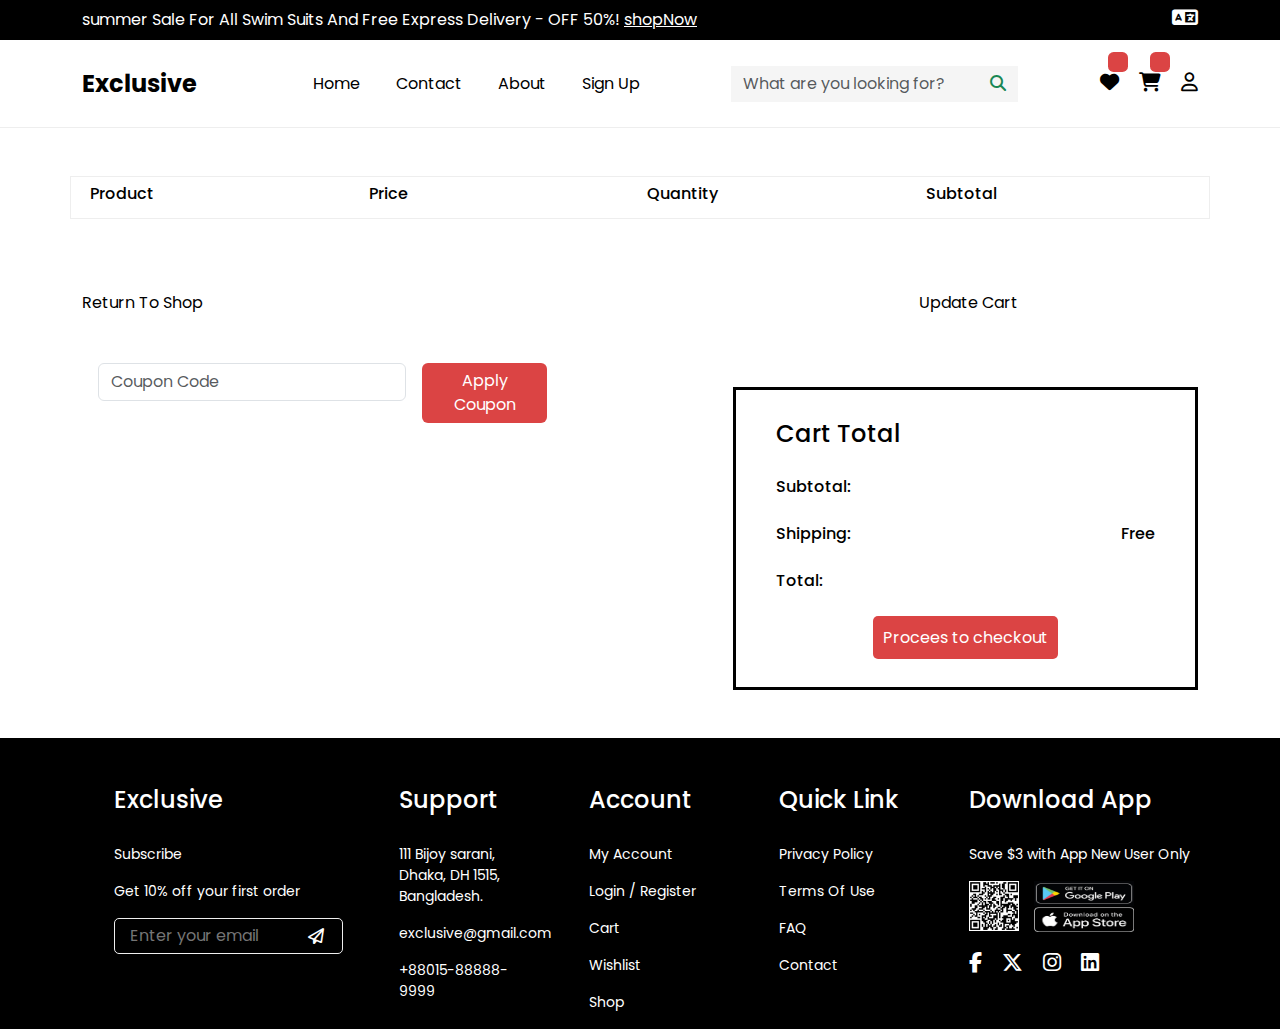
<file: cart.html>
<!DOCTYPE html>
<html lang="en">
  <head>
    <meta charset="UTF-8" />
    <meta name="viewport" content="width=device-width, initial-scale=1.0" />
    <title>Ecommerce</title>
    <!-- Font Awesome -->
    <link
      rel="stylesheet"
      href="https://cdnjs.cloudflare.com/ajax/libs/font-awesome/6.6.0/css/all.min.css"
    />
    <!-- Owl -->
    <link rel="stylesheet" href="css/owl.carousel.min.css" />

    <link rel="stylesheet" href="css/owl.theme.default.min.css" />
    <!-- Bootstrap -->
    <link
      rel="stylesheet"
      href="https://cdnjs.cloudflare.com/ajax/libs/bootstrap/5.3.3/css/bootstrap.min.css"
    />
    <link
      rel="stylesheet"
      href="https://cdn.jsdelivr.net/npm/swiper@11/swiper-bundle.min.css"
    />

    <!-- Link Css -->

    <link rel="stylesheet" href="css/style.css" />
  </head>

  <body>
    <div class="main">
      <!-- ------------------------------------------------------ -->
            <!-- Start TopNavbar -->
      <div class="top-nav">
        <div class="container">
          <div class="row">
            <div class="col-lg-8 col-md-10 col-sm-12 top-sale">
              <p>
                summer Sale For All Swim Suits And Free Express Delivery - OFF
                50%!
                <a href="">shopNow</a>
              </p>
            </div>
            <div class="col-lg-4 col-md-2 col-sm-12 lang" onclick="changeLang()">
              <span href=""><i class="fa-solid fa-language"></i></span>
              <div class="select-lang">
                <span><a href="http://">English</a> </span>
                <span><a href="http://">arabic</a></span>
              </div>
            </div>
            
          </div>
        </div>
      </div>

      <!-- ------------------------------------------------------ -->
            <!-- Start Navbar -->
            <nav class="navbar navbar-expand-lg">
              <div class="container">
                <a class="navbar-brand" href="#">Exclusive</a>
                <button
                  class="navbar-toggler"
                  type="button"
                  data-toggle="collapse"
                  data-target="#navbarSupportedContent"
                  aria-controls="navbarSupportedContent"
                  aria-expanded="false"
                  aria-label="Toggle navigation"
                >
                  <span class="navbar-toggler-icon"></span>
                </button>
      
                <div class="collapse navbar-collapse" id="navbarSupportedContent">
                  <ul class="navbar-nav mr-auto">
                    <li class="nav-item active">
                      <a class="nav-link" href="index.html"
                        >Home <span class="sr-only">(current)</span></a
                      >
                    </li>
                    <li class="nav-item">
                      <a class="nav-link" href="contact.html">Contact</a>
                    </li>
                    <li class="nav-item">
                      <a href="about.html" class="nav-link">About</a>
                    </li>
                    <li class="nav-item">
                      <a href="signup.html" class="nav-link">Sign Up</a>
                    </li>
                  </ul>
                  <form class="form-inline my-2 my-lg-0">
                    <input
                      class="form-control mr-sm-2"
                      type="search"
                      placeholder="What are you looking for?"
                    />
                    <button
                      class="btn btn-outline-success my-sm-0"
                      type="submit"
                    >
                      <i class="fa-solid fa-magnifying-glass"></i>
                    </button>
                  </form>
                  <div class="nav-icon">
                    <li class="nav-item">
                      <span class="lovenum"></span>
                      <a href="wishlist.html" class="nav-link"> <i class="fa-solid fa-heart"></i></a>
                    </li>
                    <li class="nav-item">
                      <span class="livenum"></span>
                      <a  onclick="carttoggle()" class="nav-link"
                        ><i class="fa-solid fa-cart-shopping"></i
                      ></a>
                    </li>
                    <li class="nav-item">
                      <a href="login.html" class="nav-link"><i class="fa-regular fa-user"></i></a>
                    </li>
                  </div>
                </div>
              </div>
            </nav>
      <!-- ------------------------------------------------------ -->
            <!-- Start Cart -->
      <div class="cart-toggle">
        <div class="top-cart">
          <div class="top-head">
            <h6>My Cart <span class="countitem"></span><span> item in cart</span> </h6>
            <span class="close" onclick="carttoggle()"><i class="fa-solid fa-x"></i></span>
          </div>
        </div>
        <div class="mid-cart" id="cartproduct">
  

          <!-- ------------ -->
          
         
        </div>
        <div class="bottom-cart">
          <div class="total-cart">
            <h6>Total</h6>
            <h6 class="totalprice"></h6>
          </div>
          <a href="cart.html">CHECKOUT</a>
        </div>
      </div>
      <!-- --------------------------------------------------------------  -->
      <!-- Start Cart -->

      <div class="cart mt-5">
        <div class="container">
          <div class="row">
            <div class="col-lg-12 head">
              <div class="col-lg-3 col-md-12 col-sm-12 cart-product">
                <h6>Product</h6>
              </div>
              <div class="col-lg-3 col-md-12 col-sm-12 cart-product">
                <h6>Price</h6>
              </div>
              <div class="col-lg-3 col-md-12 col-sm-12 cart-product">
                <h6>Quantity</h6>
              </div>
              <div class="col-lg-3 col-md-12 col-sm-12 cart-product">
                <h6>Subtotal</h6>
              </div>
            </div>
            <div class="col-12 mt-4" id="cartproducts">
             
                <!-- Start Product Here       -->
              
          
            </div>
            
            <div class="col-12 mt-5 cart-link">
              <div class="col-lg-3 col-sm-5">
                <a href="#">Return To Shop</a>
              </div>
              <div class="col-lg-3 col-sm-5">
                <a href="#">Update Cart</a>
              </div>
            </div>
            <div class="col-12 mt-5 check-out">
              <div class="col-lg-5 col-md-5 col-sm-12">
                <form class="form-inline">
                  <div class="form-group mx-sm-3 mb-2">
                    <input
                      type="text"
                      class="form-control"
                      placeholder="Coupon Code"
                    />
                  </div>
                  <button type="submit" class="btn btn-primary mb-2">
                    Apply Coupon
                  </button>
                </form>
              </div>
              <div class="col-lg-5 col-md-12 col-sm-12 checkout mt-4">
                <div class="col-12"><h4>Cart Total</h4></div>
                <div class="col-12">
                  <h6>Subtotal:</h6>
                  <h6 class="Subtotal"></h6>
                </div>
                <div class="col-12">
                  <h6>Shipping:</h6>
                  <h6>Free</h6>
                </div>
                <div class="col-12">
                  <h6>Total:</h6>
                  <h6 class="totalpricecart"></h6>
                </div>
                <div class="col-12 procees">
 <!-- Button trigger modal -->
<button type="button" class="btn" data-toggle="modal" data-target="#exampleModal">
  <a>Procees to checkout</a>
</button>

<!-- Modal -->
<div class="modal fade" id="exampleModal" tabindex="-1" aria-labelledby="exampleModalLabel" aria-hidden="true">
  <div class="modal-dialog">
    <div class="modal-content">
      <div class="modal-body">
        <div class="container p-0">
          <div class="card px-4">
              <p class="h8 py-3">Payment Details</p>
              <div class="row gx-3">
                  <div class="col-12">
                      <div class="d-flex flex-column">
                          <p class="text mb-1">Person Name</p>
                          <input class="form-control mb-3" type="text" placeholder="Name" value="Barry Allen">
                      </div>
                  </div>
                  <div class="col-12">
                      <div class="d-flex flex-column">
                          <p class="text mb-1">Card Number</p>
                          <input class="form-control mb-3" type="text" placeholder="1234 5678 435678">
                      </div>
                  </div>
                  <div class="col-6">
                      <div class="d-flex flex-column">
                          <p class="text mb-1">Expiry</p>
                          <input class="form-control mb-3" type="text" placeholder="MM/YYYY">
                      </div>
                  </div>
                  <div class="col-6">
                      <div class="d-flex flex-column">
                          <p class="text mb-1">CVV/CVC</p>
                          <input class="form-control mb-3 pt-2 " type="password" placeholder="***">
                      </div>
                  </div>
                  <div class="col-12">
                      <div class="btn btn-primary mb-3">
                          <span class="ps-3">Pay $243</span>
                          <span class="fas fa-arrow-right"></span>
                      </div>
                  </div>
              </div>
          </div>
      </div>
      </div>
    </div>
  </div>
</div>
                  </div>
              </div>
              
            </div>
          </div>
        </div>
      </div>

</div>
      <!-- End Cart -->
      <!-- --------------------------------------------------------------  -->

      <!-- ------------------------------------------------------ -->
      <!-- Start Footer -->
      <footer class="mt-5">
        <div class="footer">
          <div class="container">
            <div class="row">
              <div class="col-lg-3 col-sm-12 mt-5">
                <ul>
                  <li class="head"><h4>Exclusive</h4></li>
                  <li><p>Subscribe</p></li>
                  <li><p>Get 10% off your first order</p></li>
                  <li>
                    <form action="">
                      <input type="text" placeholder="Enter your email" />
                      <button type="button">
                        <i class="fa-regular fa-paper-plane"></i>
                      </button>
                    </form>
                  </li>
                </ul>
              </div>
              <div class="col-lg-2 col-sm-12 mt-5">
                <ul>
                  <li class="head"><h4>Support</h4></li>
                  <li><p>111 Bijoy sarani, Dhaka, DH 1515, Bangladesh.</p></li>
                  <li><p>exclusive@gmail.com</p></li>
                  <li><p>+88015-88888-9999</p></li>
                </ul>
              </div>
              <div class="col-lg-2 col-sm-12 mt-5">
                <ul>
                  <li class="head"><h4>Account</h4></li>
                  <li><p>My Account</p></li>
                  <li><p>Login / Register</p></li>
                  <li><p>Cart</p></li>
                  <li><p>Wishlist</p></li>
                  <li><p>Shop</p></li>
                </ul>
              </div>
              <div class="col-lg-2 col-sm-12 mt-5">
                <ul>
                  <li class="head"><h4>Quick Link</h4></li>
                  <li><p>Privacy Policy</p></li>
                  <li><p>Terms Of Use</p></li>
                  <li><p>FAQ</p></li>
                  <li><p>Contact</p></li>
                </ul>
              </div>
              <div class="col-lg-3 col-sm-12 mt-5">
                <ul>
                  <li class="head"><h4>Download App</h4></li>
                  <li><p>Save $3 with App New User Only</p></li>
                  <li>
                    <div class="barcode">
                      <div class="bar">
                        <img
                          src="./assests/imgs/barcode.png"
                          alt=""
                          srcset=""
                        />
                      </div>
                      <div class="playstore">
                        <img
                          src="./assests/imgs/googleplay.png"
                          alt=""
                          srcset=""
                        />
                        <img
                          src="./assests/imgs/appstore.png"
                          alt=""
                          srcset=""
                        />
                      </div>
                    </div>
                  </li>
                  <li>
                    <div class="social-icon">
                      <a href=""
                        ><i class="fa-brands fa-facebook-f icon"></i
                      ></a>
                      <a href=""><i class="fa-brands fa-x-twitter icon"></i></a>
                      <a href=""><i class="fa-brands fa-instagram icon"></i></a>
                      <a href=""><i class="fa-brands fa-linkedin icon"></i></a>
                    </div>
                  </li>
                </ul>
              </div>
            </div>
          </div>
        </div>
      </footer>
    </div>
    <script
      src="https://cdn.jsdelivr.net/npm/jquery@3.5.1/dist/jquery.slim.min.js"
      integrity="sha384-DfXdz2htPH0lsSSs5nCTpuj/zy4C+OGpamoFVy38MVBnE+IbbVYUew+OrCXaRkfj"
      crossorigin="anonymous"
    ></script>
    <script
      src="https://cdn.jsdelivr.net/npm/bootstrap@4.6.2/dist/js/bootstrap.bundle.min.js"
      integrity="sha384-Fy6S3B9q64WdZWQUiU+q4/2Lc9npb8tCaSX9FK7E8HnRr0Jz8D6OP9dO5Vg3Q9ct"
      crossorigin="anonymous"
    ></script>

    <!-- Swiper JS -->
    <script src="https://cdn.jsdelivr.net/npm/swiper@11/swiper-bundle.min.js"></script>
    <script src="js/jquery-3.6.3.min.js"></script>
    <script src="js/carousel.js"></script>
    <script src="js/script.js"></script>

  </body>
</html>
</file>
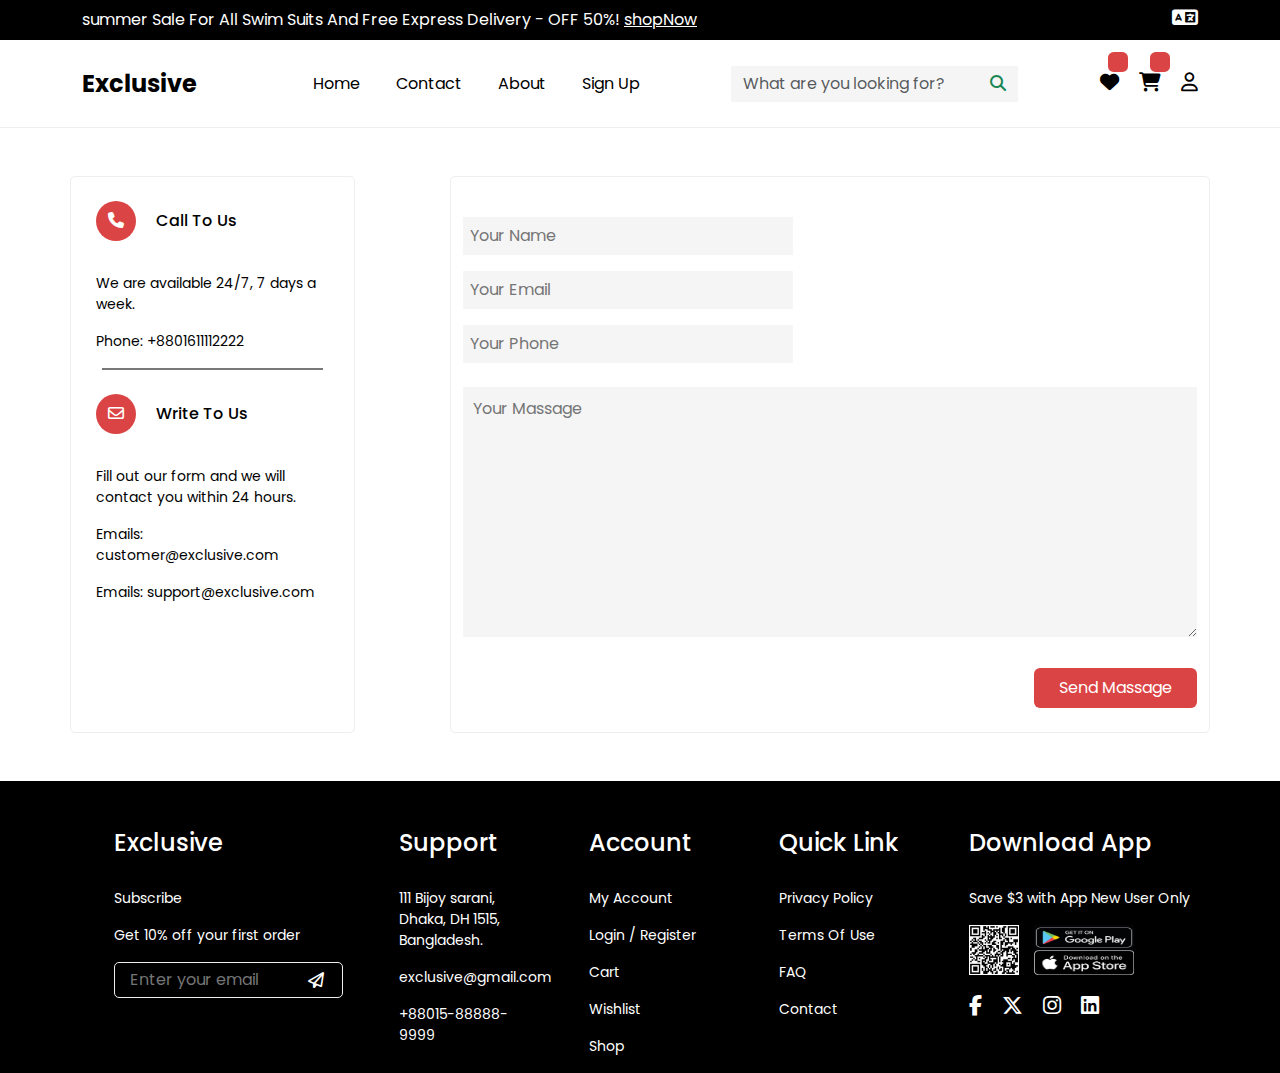
<file: contact.html>
<!DOCTYPE html>
<html lang="en">
  <head>
    <meta charset="UTF-8" />
    <meta name="viewport" content="width=device-width, initial-scale=1.0" />
    <title>Ecommerce</title>
    <!-- Font Awesome -->
    <link
      rel="stylesheet"
      href="https://cdnjs.cloudflare.com/ajax/libs/font-awesome/6.6.0/css/all.min.css"
    />
    <!-- Owl -->
    <link rel="stylesheet" href="css/owl.carousel.min.css" />

    <link rel="stylesheet" href="css/owl.theme.default.min.css" />
    <!-- Bootstrap -->
    <link
      rel="stylesheet"
      href="https://cdnjs.cloudflare.com/ajax/libs/bootstrap/5.3.3/css/bootstrap.min.css"
    />
    <link
      rel="stylesheet"
      href="https://cdn.jsdelivr.net/npm/swiper@11/swiper-bundle.min.css"
    />

    <!-- Link Css -->

    <link rel="stylesheet" href="css/style.css" />
  </head>

  <body>
    <div class="main">
      <!-- ------------------------------------------------------ -->
            <!-- Start TopNavbar -->
      <div class="top-nav">
        <div class="container">
          <div class="row">
            <div class="col-lg-8 col-md-10 col-sm-12 top-sale">
              <p>
                summer Sale For All Swim Suits And Free Express Delivery - OFF
                50%!
                <a href="">shopNow</a>
              </p>
            </div>
            <div class="col-lg-4 col-md-2 col-sm-12 lang" onclick="changeLang()">
              <span href=""><i class="fa-solid fa-language"></i></span>
              <div class="select-lang">
                <span><a href="http://">English</a> </span>
                <span><a href="http://">arabic</a></span>
              </div>
            </div>
            
          </div>
        </div>
      </div>

      <!-- ------------------------------------------------------ -->
            <!-- Start Navbar -->
            <nav class="navbar navbar-expand-lg">
              <div class="container">
                <a class="navbar-brand" href="#">Exclusive</a>
                <button
                  class="navbar-toggler"
                  type="button"
                  data-toggle="collapse"
                  data-target="#navbarSupportedContent"
                  aria-controls="navbarSupportedContent"
                  aria-expanded="false"
                  aria-label="Toggle navigation"
                >
                  <span class="navbar-toggler-icon"></span>
                </button>
      
                <div class="collapse navbar-collapse" id="navbarSupportedContent">
                  <ul class="navbar-nav mr-auto">
                    <li class="nav-item active">
                      <a class="nav-link" href="index.html"
                        >Home <span class="sr-only">(current)</span></a
                      >
                    </li>
                    <li class="nav-item">
                      <a class="nav-link" href="contact.html">Contact</a>
                    </li>
                    <li class="nav-item">
                      <a href="about.html" class="nav-link">About</a>
                    </li>
                    <li class="nav-item">
                      <a href="signup.html" class="nav-link">Sign Up</a>
                    </li>
                  </ul>
                  <form class="form-inline my-2 my-lg-0">
                    <input
                      class="form-control mr-sm-2"
                      type="search"
                      placeholder="What are you looking for?"
                    />
                    <button
                      class="btn btn-outline-success my-sm-0"
                      type="submit"
                    >
                      <i class="fa-solid fa-magnifying-glass"></i>
                    </button>
                  </form>
                  <div class="nav-icon">
                    <li class="nav-item">
                      <span class="lovenum"></span>
                      <a href="wishlist.html" class="nav-link"> <i class="fa-solid fa-heart"></i></a>
                    </li>
                    <li class="nav-item">
                      <span class="livenum"></span>
                      <a  onclick="carttoggle()" class="nav-link"
                        ><i class="fa-solid fa-cart-shopping"></i
                      ></a>
                    </li>
                    <li class="nav-item">
                      <a href="login.html" class="nav-link"><i class="fa-regular fa-user"></i></a>
                    </li>
                  </div>
                </div>
              </div>
            </nav>
      <!-- ------------------------------------------------------ -->
            <!-- Start Cart -->
      <div class="cart-toggle">
        <div class="top-cart">
          <div class="top-head">
            <h6>My Cart <span class="countitem"></span><span> item in cart</span> </h6>
            <span class="close" onclick="carttoggle()"><i class="fa-solid fa-x"></i></span>
          </div>
        </div>
        <div class="mid-cart" id="cartproduct">
  

          <!-- ------------ -->
          
         
        </div>
        <div class="bottom-cart">
          <div class="total-cart">
            <h6>Total</h6>
            <h6 class="totalprice"></h6>
          </div>
          <a href="cart.html">CHECKOUT</a>
        </div>
      </div>

      <!-- ------------------------------------------------------ -->
      <!-- Start Contact -->

      <div class="contact mt-5">
        <div class="container">
          <div class="row">
            <div class="col-lg-3 col-md-3 col-sm-12 contact-left">
              <div class="call-me mt-4">
                <div class="call-icon">
                  <i class="fa-solid fa-phone"></i>
                </div>
                <h6>Call To Us</h6>
              </div>
              <div class="call-phone mt-4">
                <p>We are available 24/7, 7 days a week.</p>
                <p>Phone: +8801611112222</p>
              </div>
              <div
                style="
                  width: 95%;
                  height: 2px;
                  background-color: #777;
                  margin: auto;
                "
              ></div>
              <div class="call-me mt-4">
                <div class="call-icon">
                  <i class="fa-regular fa-envelope"></i>
                </div>
                <h6>Write To Us</h6>
              </div>
              <div class="call-phone mt-4">
                <p>
                  Fill out our form and we will contact you within 24 hours.
                </p>
                <p>Emails: customer@exclusive.com</p>
                <p>Emails: support@exclusive.com</p>
              </div>
            </div>
            <div class="col-lg-8 col-md-9 col-sm-12 contact-right">
              <form class="mt-4">
                <div class="form-row">
                  <div class="col-12">
                    <div class="col-lg-3 col-sm-12 mt-3">
                      <input
                        type="text"
                        class="bg-area"
                        placeholder="Your Name"
                      />
                    </div>
                    <div class="col-lg-3 col-sm-12 mt-3">
                      <input
                        type="text"
                        class="bg-area"
                        placeholder="Your Email"
                      />
                    </div>
                    <div class="col-lg-3 col-sm-12 mt-3">
                      <input
                        type="text"
                        class="bg-area"
                        placeholder="Your Phone"
                      />
                    </div>
                  </div>
                  
                </div>

                <div class="form-group mt-4">
                  <textarea
                    class="contact-area"
                    placeholder="Your Massage"
                    rows="3"
                  ></textarea>
                </div>
                <button type="submit" class="btn btn-primary contact-btn my-4">
                  Send Massage
                </button>
              </form>
            </div>
          </div>
        </div>
      </div>

      <!-- ------------------------------------------------------ -->
      <!-- Start Footer -->
      <footer class="mt-5">
        <div class="footer">
          <div class="container">
            <div class="row">
              <div class="col-lg-3 col-sm-12 mt-5">
                <ul>
                  <li class="head"><h4>Exclusive</h4></li>
                  <li><p>Subscribe</p></li>
                  <li><p>Get 10% off your first order</p></li>
                  <li>
                    <form action="">
                      <input type="text" placeholder="Enter your email" />
                      <button type="button">
                        <i class="fa-regular fa-paper-plane"></i>
                      </button>
                    </form>
                  </li>
                </ul>
              </div>
              <div class="col-lg-2 col-sm-12 mt-5">
                <ul>
                  <li class="head"><h4>Support</h4></li>
                  <li><p>111 Bijoy sarani, Dhaka, DH 1515, Bangladesh.</p></li>
                  <li><p>exclusive@gmail.com</p></li>
                  <li><p>+88015-88888-9999</p></li>
                </ul>
              </div>
              <div class="col-lg-2 col-sm-12 mt-5">
                <ul>
                  <li class="head"><h4>Account</h4></li>
                  <li><p>My Account</p></li>
                  <li><p>Login / Register</p></li>
                  <li><p>Cart</p></li>
                  <li><p>Wishlist</p></li>
                  <li><p>Shop</p></li>
                </ul>
              </div>
              <div class="col-lg-2 col-sm-12 mt-5">
                <ul>
                  <li class="head"><h4>Quick Link</h4></li>
                  <li><p>Privacy Policy</p></li>
                  <li><p>Terms Of Use</p></li>
                  <li><p>FAQ</p></li>
                  <li><p>Contact</p></li>
                </ul>
              </div>
              <div class="col-lg-3 col-sm-12 mt-5">
                <ul>
                  <li class="head"><h4>Download App</h4></li>
                  <li><p>Save $3 with App New User Only</p></li>
                  <li>
                    <div class="barcode">
                      <div class="bar">
                        <img
                          src="./assests/imgs/barcode.png"
                          alt=""
                          srcset=""
                        />
                      </div>
                      <div class="playstore">
                        <img
                          src="./assests/imgs/googleplay.png"
                          alt=""
                          srcset=""
                        />
                        <img
                          src="./assests/imgs/appstore.png"
                          alt=""
                          srcset=""
                        />
                      </div>
                    </div>
                  </li>
                  <li>
                    <div class="social-icon">
                      <a href=""
                        ><i class="fa-brands fa-facebook-f icon"></i
                      ></a>
                      <a href=""><i class="fa-brands fa-x-twitter icon"></i></a>
                      <a href=""><i class="fa-brands fa-instagram icon"></i></a>
                      <a href=""><i class="fa-brands fa-linkedin icon"></i></a>
                    </div>
                  </li>
                </ul>
              </div>
            </div>
          </div>
        </div>
      </footer>
    </div>
    <script
      src="https://cdn.jsdelivr.net/npm/jquery@3.5.1/dist/jquery.slim.min.js"
      integrity="sha384-DfXdz2htPH0lsSSs5nCTpuj/zy4C+OGpamoFVy38MVBnE+IbbVYUew+OrCXaRkfj"
      crossorigin="anonymous"
    ></script>
    <script
      src="https://cdn.jsdelivr.net/npm/bootstrap@4.6.2/dist/js/bootstrap.bundle.min.js"
      integrity="sha384-Fy6S3B9q64WdZWQUiU+q4/2Lc9npb8tCaSX9FK7E8HnRr0Jz8D6OP9dO5Vg3Q9ct"
      crossorigin="anonymous"
    ></script>
    <!-- Swiper JS -->
    <script src="https://cdn.jsdelivr.net/npm/swiper@11/swiper-bundle.min.js"></script>
    <script src="js/jquery-3.6.3.min.js"></script>
    <script src="js/carousel.js"></script>
    <script src="js/script.js"></script>
  </body>
</html>
</file>
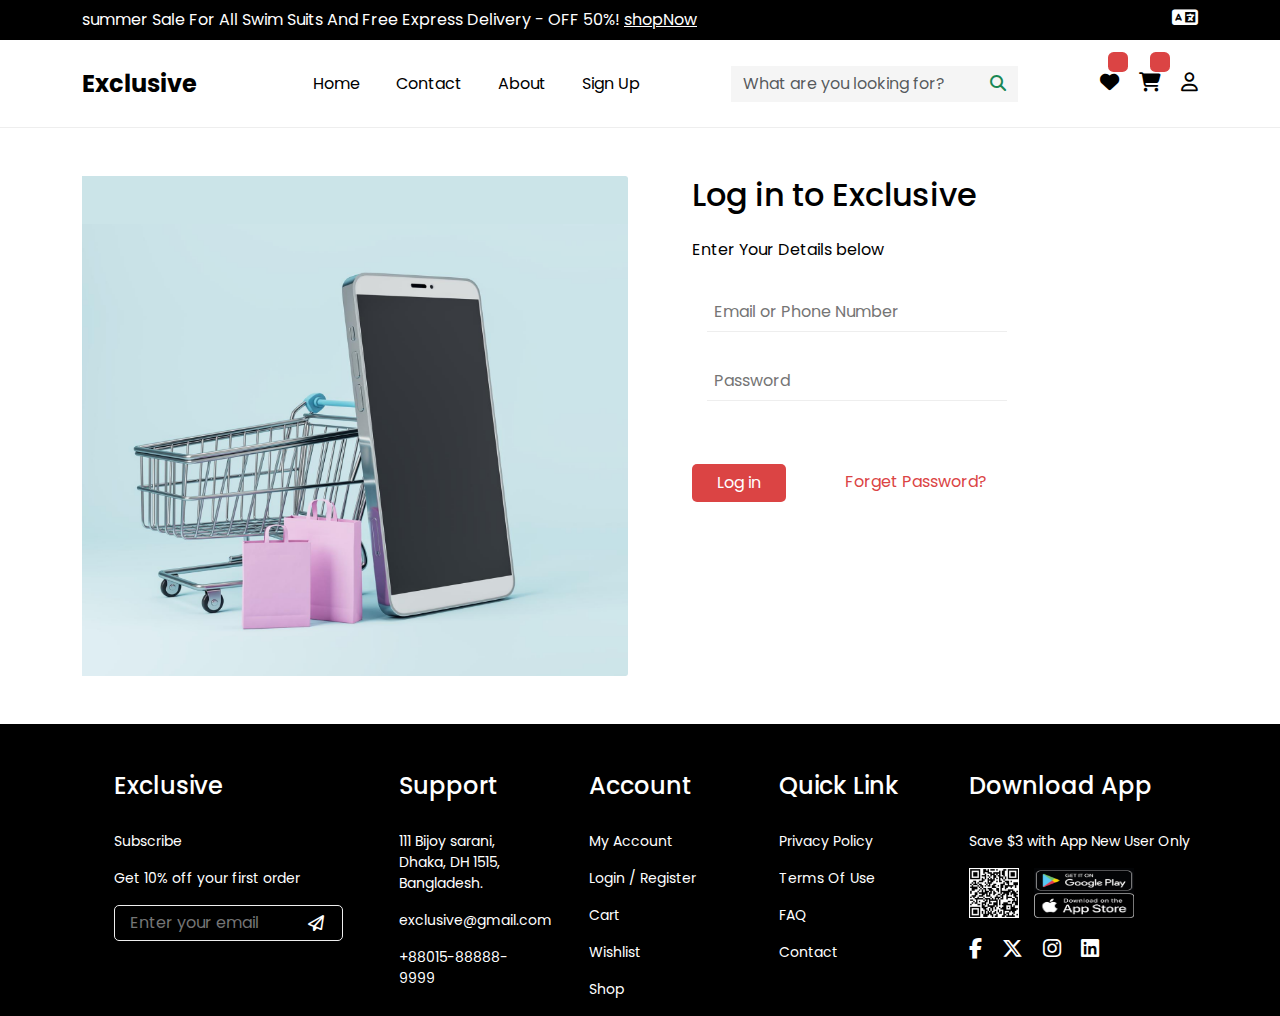
<file: login.html>
<!DOCTYPE html>
<html lang="en">
  <head>
    <meta charset="UTF-8" />
    <meta name="viewport" content="width=device-width, initial-scale=1.0" />
    <title>Ecommerce</title>
    <!-- Font Awesome -->
    <link
      rel="stylesheet"
      href="https://cdnjs.cloudflare.com/ajax/libs/font-awesome/6.6.0/css/all.min.css"
    />
    <!-- Owl -->
    <link rel="stylesheet" href="css/owl.carousel.min.css" />

    <link rel="stylesheet" href="css/owl.theme.default.min.css" />
    <!-- Bootstrap -->
    <link
      rel="stylesheet"
      href="https://cdnjs.cloudflare.com/ajax/libs/bootstrap/5.3.3/css/bootstrap.min.css"
    />
    <link
      rel="stylesheet"
      href="https://cdn.jsdelivr.net/npm/swiper@11/swiper-bundle.min.css"
    />

    <!-- Link Css -->

    <link rel="stylesheet" href="css/style.css" />
  </head>

  <body>
    <div class="main">
      <!-- ------------------------------------------------------ -->
            <!-- Start TopNavbar -->
      <div class="top-nav">
        <div class="container">
          <div class="row">
            <div class="col-lg-8 col-md-10 col-sm-12 top-sale">
              <p>
                summer Sale For All Swim Suits And Free Express Delivery - OFF
                50%!
                <a href="">shopNow</a>
              </p>
            </div>
            <div class="col-lg-4 col-md-2 col-sm-12 lang" onclick="changeLang()">
              <span href=""><i class="fa-solid fa-language"></i></span>
              <div class="select-lang">
                <span><a href="http://">English</a> </span>
                <span><a href="http://">arabic</a></span>
              </div>
            </div>
            
          </div>
        </div>
      </div>

      <!-- ------------------------------------------------------ -->
            <!-- Start Navbar -->
            <nav class="navbar navbar-expand-lg">
              <div class="container">
                <a class="navbar-brand" href="#">Exclusive</a>
                <button
                  class="navbar-toggler"
                  type="button"
                  data-toggle="collapse"
                  data-target="#navbarSupportedContent"
                  aria-controls="navbarSupportedContent"
                  aria-expanded="false"
                  aria-label="Toggle navigation"
                >
                  <span class="navbar-toggler-icon"></span>
                </button>
      
                <div class="collapse navbar-collapse" id="navbarSupportedContent">
                  <ul class="navbar-nav mr-auto">
                    <li class="nav-item active">
                      <a class="nav-link" href="index.html"
                        >Home <span class="sr-only">(current)</span></a
                      >
                    </li>
                    <li class="nav-item">
                      <a class="nav-link" href="contact.html">Contact</a>
                    </li>
                    <li class="nav-item">
                      <a href="about.html" class="nav-link">About</a>
                    </li>
                    <li class="nav-item">
                      <a href="signup.html" class="nav-link">Sign Up</a>
                    </li>
                  </ul>
                  <form class="form-inline my-2 my-lg-0">
                    <input
                      class="form-control mr-sm-2"
                      type="search"
                      placeholder="What are you looking for?"
                    />
                    <button
                      class="btn btn-outline-success my-sm-0"
                      type="submit"
                    >
                      <i class="fa-solid fa-magnifying-glass"></i>
                    </button>
                  </form>
                  <div class="nav-icon">
                    <li class="nav-item">
                      <span class="lovenum"></span>
                      <a href="wishlist.html" class="nav-link"> <i class="fa-solid fa-heart"></i></a>
                    </li>
                    <li class="nav-item">
                      <span class="livenum"></span>
                      <a  onclick="carttoggle()" class="nav-link"
                        ><i class="fa-solid fa-cart-shopping"></i
                      ></a>
                    </li>
                    <li class="nav-item">
                      <a href="login.html" class="nav-link"><i class="fa-regular fa-user"></i></a>
                    </li>
                  </div>
                </div>
              </div>
            </nav>
      <!-- ------------------------------------------------------ -->
            <!-- Start Cart -->
      <div class="cart-toggle">
        <div class="top-cart">
          <div class="top-head">
            <h6>My Cart <span class="countitem"></span><span> item in cart</span> </h6>
            <span class="close" onclick="carttoggle()"><i class="fa-solid fa-x"></i></span>
          </div>
        </div>
        <div class="mid-cart" id="cartproduct">
  

          <!-- ------------ -->
          
         
        </div>
        <div class="bottom-cart">
          <div class="total-cart">
            <h6>Total</h6>
            <h6 class="totalprice"></h6>
          </div>
          <a href="cart.html">CHECKOUT</a>
        </div>
      </div>





        <div class="login mt-5">
            <div class="container">
                <div class="row">
                    <div class="col-lg-6 col-md-6 col-sm-12">
                        <img src="./assests/imgs/login.png" width="100%" height="500px">
                    </div>
                    <div class="col-lg-6 col-md-6 col-sm-12 login-right">
                        <div class="login-form">
                            <h2 class="mb-4">Log in to Exclusive</h2>
                            <p>Enter Your Details below</p>
                            <form action="">
                              <input type="email" placeholder="Email or Phone Number" />
                              <input type="password" placeholder="Password" />
                              <div class="col-7 forget-area mt-5">
                                <button type="submit">Log in</button>
                                <a href="http://">Forget Password?</a>
                              </div>
                            </form>
                        </div>
               
                    </div>
                </div>
            </div>
        </div>



                <!-- Start Footer -->
                <footer class="mt-5">
                    <div class="footer">
                      <div class="container">
                        <div class="row">
                            <div class="col-lg-3 col-sm-12 mt-5">
                              <ul>
                                <li class="head"><h4>Exclusive</h4></li>
                                <li><p>Subscribe</p></li>
                                <li><p>Get 10% off your first order</p></li>
                                <li>
                                  <form action="">
                                    <input type="text" placeholder="Enter your email"/>
                                    <button type="button">
                                      <i class="fa-regular fa-paper-plane"></i>
                                    </button>
                                  </form>
                                </li>
                              </ul>
                            </div>
                            <div class="col-lg-2 col-sm-12 mt-5">
                              <ul>
                                <li class="head"><h4>Support</h4></li>
                            <li><p>111 Bijoy sarani, Dhaka,  DH 1515, Bangladesh.</p></li>
                            <li><p>exclusive@gmail.com</p></li>
                            <li><p>+88015-88888-9999</p></li>
                              </ul>
                            </div>
                            <div class="col-lg-2 col-sm-12 mt-5">
                              <ul>
                                <li class="head"><h4>Account</h4></li>
                            <li><p>My Account</p></li>
                            <li><p>Login / Register</p></li>
                            <li><p>Cart</p></li>
                            <li><p>Wishlist</p></li>
                            <li><p>Shop</p></li>
                              </ul>
                            </div>
                            <div class="col-lg-2 col-sm-12 mt-5">
                              <ul>
                                <li class="head"><h4>Quick Link</h4></li>
                            <li><p>Privacy Policy</p></li>
                            <li><p>Terms Of Use</p></li>
                            <li><p>FAQ</p></li>
                            <li><p>Contact</p></li>
                              </ul>
                            </div>
                            <div class="col-lg-3 col-sm-12 mt-5">
                              <ul>
                                <li class="head"><h4>Download App</h4></li>
                            <li><p>Save $3 with App New User Only</p></li>
                            <li>
                              <div class="barcode">
                                <div class="bar">
                                  <img src="./assests/imgs/barcode.png" alt="" srcset="">
                                </div>
                                <div class="playstore">
                                  <img src="./assests/imgs/googleplay.png" alt="" srcset="">
                                  <img src="./assests/imgs/appstore.png" alt="" srcset="">
                                </div>
                              </div>
                            </li>
                            <li>
          
                              <div class="social-icon">
                                <a href=""><i class="fa-brands fa-facebook-f icon"></i></a>
                                <a href=""><i class="fa-brands fa-x-twitter icon"></i></a>
                                <a href=""><i class="fa-brands fa-instagram icon"></i></a>
                                <a href=""><i class="fa-brands fa-linkedin icon"></i></a>
                              </div>
          
                            </li>
                              </ul>
                            </div>
                        </div>
                      </div>
                    </div>
                  </footer>














    </div>
    <script
      src="https://cdn.jsdelivr.net/npm/jquery@3.5.1/dist/jquery.slim.min.js"
      integrity="sha384-DfXdz2htPH0lsSSs5nCTpuj/zy4C+OGpamoFVy38MVBnE+IbbVYUew+OrCXaRkfj"
      crossorigin="anonymous"
    ></script>
    <script
      src="https://cdn.jsdelivr.net/npm/bootstrap@4.6.2/dist/js/bootstrap.bundle.min.js"
      integrity="sha384-Fy6S3B9q64WdZWQUiU+q4/2Lc9npb8tCaSX9FK7E8HnRr0Jz8D6OP9dO5Vg3Q9ct"
      crossorigin="anonymous"
    ></script>
    <!-- Swiper JS -->
    <script src="https://cdn.jsdelivr.net/npm/swiper@11/swiper-bundle.min.js"></script>
    <script src="js/jquery-3.6.3.min.js"></script>
    <script src="js/carousel.js"></script>
    <script src="js/script.js"></script>
  </body>
</html>
</file>
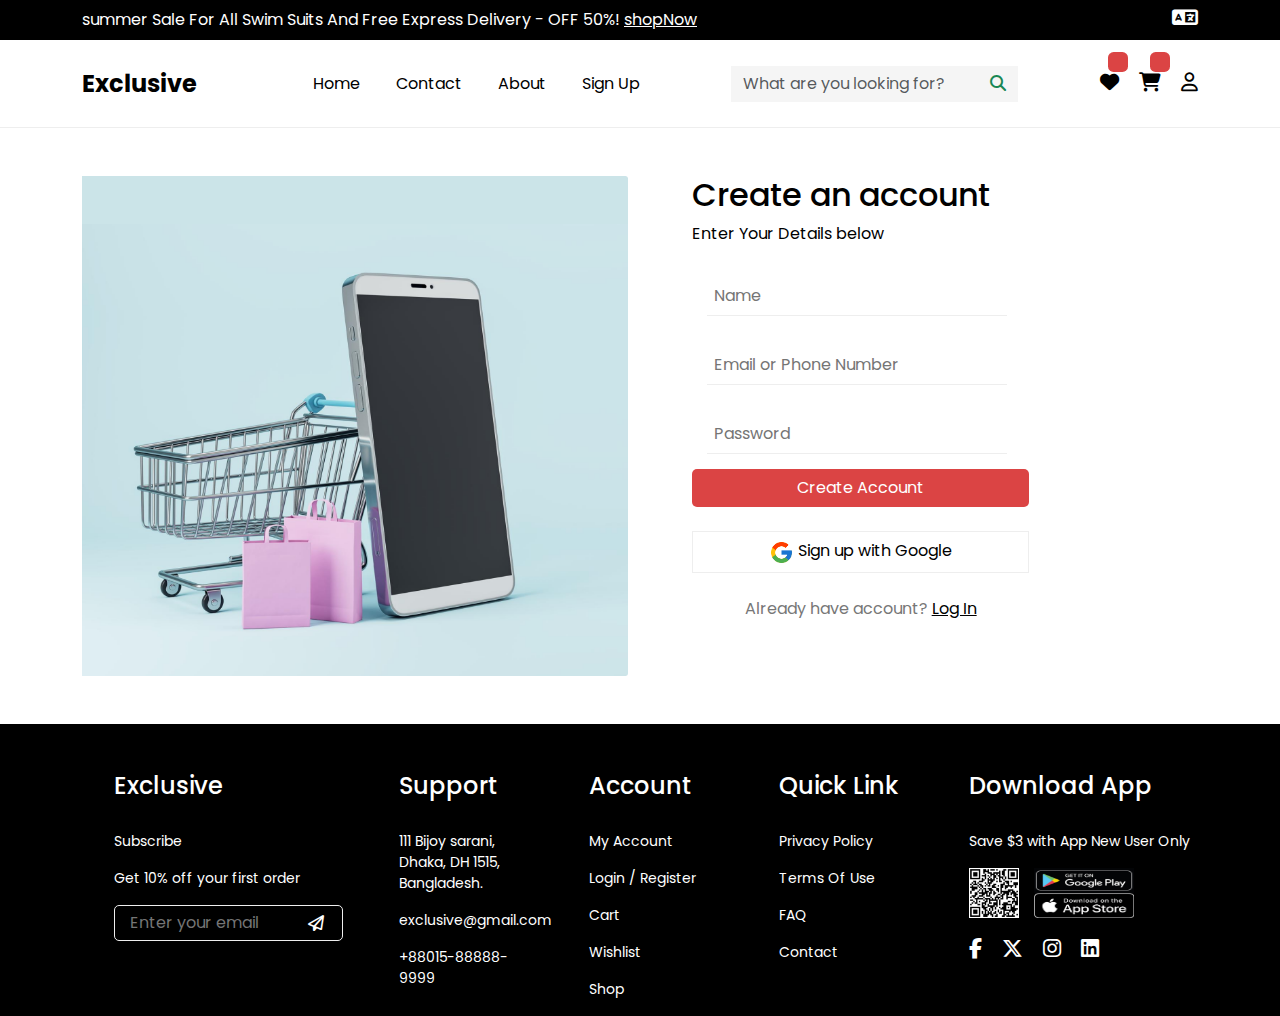
<file: signup.html>
<!DOCTYPE html>
<html lang="en">
  <head>
    <meta charset="UTF-8" />
    <meta name="viewport" content="width=device-width, initial-scale=1.0" />
    <title>Ecommerce</title>
    <!-- Font Awesome -->
    <link
      rel="stylesheet"
      href="https://cdnjs.cloudflare.com/ajax/libs/font-awesome/6.6.0/css/all.min.css"
    />
    <!-- Owl -->
    <link rel="stylesheet" href="css/owl.carousel.min.css" />

    <link rel="stylesheet" href="css/owl.theme.default.min.css" />
    <!-- Bootstrap -->
    <link
      rel="stylesheet"
      href="https://cdnjs.cloudflare.com/ajax/libs/bootstrap/5.3.3/css/bootstrap.min.css"
    />
    <link
      rel="stylesheet"
      href="https://cdn.jsdelivr.net/npm/swiper@11/swiper-bundle.min.css"
    />

    <!-- Link Css -->

    <link rel="stylesheet" href="css/style.css" />
  </head>

  <body>
    <div class="main">
      <!-- ------------------------------------------------------ -->
            <!-- Start TopNavbar -->
      <div class="top-nav">
        <div class="container">
          <div class="row">
            <div class="col-lg-8 col-md-10 col-sm-12 top-sale">
              <p>
                summer Sale For All Swim Suits And Free Express Delivery - OFF
                50%!
                <a href="">shopNow</a>
              </p>
            </div>
            <div class="col-lg-4 col-md-2 col-sm-12 lang" onclick="changeLang()">
              <span href=""><i class="fa-solid fa-language"></i></span>
              <div class="select-lang">
                <span><a href="http://">English</a> </span>
                <span><a href="http://">arabic</a></span>
              </div>
            </div>
            
          </div>
        </div>
      </div>

      <!-- ------------------------------------------------------ -->
            <!-- Start Navbar -->
            <nav class="navbar navbar-expand-lg">
              <div class="container">
                <a class="navbar-brand" href="#">Exclusive</a>
                <button
                  class="navbar-toggler"
                  type="button"
                  data-toggle="collapse"
                  data-target="#navbarSupportedContent"
                  aria-controls="navbarSupportedContent"
                  aria-expanded="false"
                  aria-label="Toggle navigation"
                >
                  <span class="navbar-toggler-icon"></span>
                </button>
      
                <div class="collapse navbar-collapse" id="navbarSupportedContent">
                  <ul class="navbar-nav mr-auto">
                    <li class="nav-item active">
                      <a class="nav-link" href="index.html"
                        >Home <span class="sr-only">(current)</span></a
                      >
                    </li>
                    <li class="nav-item">
                      <a class="nav-link" href="contact.html">Contact</a>
                    </li>
                    <li class="nav-item">
                      <a href="about.html" class="nav-link">About</a>
                    </li>
                    <li class="nav-item">
                      <a href="signup.html" class="nav-link">Sign Up</a>
                    </li>
                  </ul>
                  <form class="form-inline my-2 my-lg-0">
                    <input
                      class="form-control mr-sm-2"
                      type="search"
                      placeholder="What are you looking for?"
                    />
                    <button
                      class="btn btn-outline-success my-sm-0"
                      type="submit"
                    >
                      <i class="fa-solid fa-magnifying-glass"></i>
                    </button>
                  </form>
                  <div class="nav-icon">
                    <li class="nav-item">
                      <span class="lovenum"></span>
                      <a href="wishlist.html" class="nav-link"> <i class="fa-solid fa-heart"></i></a>
                    </li>
                    <li class="nav-item">
                      <span class="livenum"></span>
                      <a  onclick="carttoggle()" class="nav-link"
                        ><i class="fa-solid fa-cart-shopping"></i
                      ></a>
                    </li>
                    <li class="nav-item">
                      <a href="login.html" class="nav-link"><i class="fa-regular fa-user"></i></a>
                    </li>
                  </div>
                </div>
              </div>
            </nav>
      <!-- ------------------------------------------------------ -->
            <!-- Start Cart -->
      <div class="cart-toggle">
        <div class="top-cart">
          <div class="top-head">
            <h6>My Cart <span class="countitem"></span><span> item in cart</span> </h6>
            <span class="close" onclick="carttoggle()"><i class="fa-solid fa-x"></i></span>
          </div>
        </div>
        <div class="mid-cart" id="cartproduct">
  

          <!-- ------------ -->
          
         
        </div>
        <div class="bottom-cart">
          <div class="total-cart">
            <h6>Total</h6>
            <h6 class="totalprice"></h6>
          </div>
          <a href="cart.html">CHECKOUT</a>
        </div>
      </div>




      <div class="signup mt-5">
        <div class="container">
          <div class="row">
            <div class="col-lg-6 col-md-6 col-sm-12">
              <img src="./assests/imgs/login.png" width="100%" height="500px" />
            </div>
            <div class="col-lg-6 col-md-6 col-sm-12 rgt-div">
                <div class="signup-form">
                    <h2>Create an account</h2>
                    <p>Enter Your Details below</p>
                    <form action="">
                      <input type="text" placeholder="Name" />
                      <input type="email" placeholder="Email or Phone Number" />
                      <input type="password" placeholder="Password" />
                      <div class="col-8 signup-area">
                        <button type="submit">Create Account</button>
                        <a href="#" class="signbygoogle mt-4">
                          <img src="./assests/imgs/icons-google.png">
                          Sign up with Google</a>
                          <div class="log mt-4">
                              <span class="spann">Already have account?</span>
                              <a href="login.html">Log In</a>
      
                          </div>
                      </div>
                    </form>
                </div>
             
            </div>
          </div>
        </div>
      </div>



                <!-- Start Footer -->
                <footer class="mt-5">
                    <div class="footer">
                      <div class="container">
                        <div class="row">
                            <div class="col-lg-3 col-sm-12 mt-5">
                              <ul>
                                <li class="head"><h4>Exclusive</h4></li>
                                <li><p>Subscribe</p></li>
                                <li><p>Get 10% off your first order</p></li>
                                <li>
                                  <form action="">
                                    <input type="text" placeholder="Enter your email"/>
                                    <button type="button">
                                      <i class="fa-regular fa-paper-plane"></i>
                                    </button>
                                  </form>
                                </li>
                              </ul>
                            </div>
                            <div class="col-lg-2 col-sm-12 mt-5">
                              <ul>
                                <li class="head"><h4>Support</h4></li>
                            <li><p>111 Bijoy sarani, Dhaka,  DH 1515, Bangladesh.</p></li>
                            <li><p>exclusive@gmail.com</p></li>
                            <li><p>+88015-88888-9999</p></li>
                              </ul>
                            </div>
                            <div class="col-lg-2 col-sm-12 mt-5">
                              <ul>
                                <li class="head"><h4>Account</h4></li>
                            <li><p>My Account</p></li>
                            <li><p>Login / Register</p></li>
                            <li><p>Cart</p></li>
                            <li><p>Wishlist</p></li>
                            <li><p>Shop</p></li>
                              </ul>
                            </div>
                            <div class="col-lg-2 col-sm-12 mt-5">
                              <ul>
                                <li class="head"><h4>Quick Link</h4></li>
                            <li><p>Privacy Policy</p></li>
                            <li><p>Terms Of Use</p></li>
                            <li><p>FAQ</p></li>
                            <li><p>Contact</p></li>
                              </ul>
                            </div>
                            <div class="col-lg-3 col-sm-12 mt-5">
                              <ul>
                                <li class="head"><h4>Download App</h4></li>
                            <li><p>Save $3 with App New User Only</p></li>
                            <li>
                              <div class="barcode">
                                <div class="bar">
                                  <img src="./assests/imgs/barcode.png" alt="" srcset="">
                                </div>
                                <div class="playstore">
                                  <img src="./assests/imgs/googleplay.png" alt="" srcset="">
                                  <img src="./assests/imgs/appstore.png" alt="" srcset="">
                                </div>
                              </div>
                            </li>
                            <li>
          
                              <div class="social-icon">
                                <a href=""><i class="fa-brands fa-facebook-f icon"></i></a>
                                <a href=""><i class="fa-brands fa-x-twitter icon"></i></a>
                                <a href=""><i class="fa-brands fa-instagram icon"></i></a>
                                <a href=""><i class="fa-brands fa-linkedin icon"></i></a>
                              </div>
          
                            </li>
                              </ul>
                            </div>
                        </div>
                      </div>
                    </div>
                  </footer>














    </div>
    <script
      src="https://cdn.jsdelivr.net/npm/jquery@3.5.1/dist/jquery.slim.min.js"
      integrity="sha384-DfXdz2htPH0lsSSs5nCTpuj/zy4C+OGpamoFVy38MVBnE+IbbVYUew+OrCXaRkfj"
      crossorigin="anonymous"
    ></script>
    <script
      src="https://cdn.jsdelivr.net/npm/bootstrap@4.6.2/dist/js/bootstrap.bundle.min.js"
      integrity="sha384-Fy6S3B9q64WdZWQUiU+q4/2Lc9npb8tCaSX9FK7E8HnRr0Jz8D6OP9dO5Vg3Q9ct"
      crossorigin="anonymous"
    ></script>
    <!-- Swiper JS -->
    <script src="https://cdn.jsdelivr.net/npm/swiper@11/swiper-bundle.min.js"></script>
    <script src="js/jquery-3.6.3.min.js"></script>
    <script src="js/carousel.js"></script>
    <script src="js/script.js"></script>
  </body>
</html>
</file>
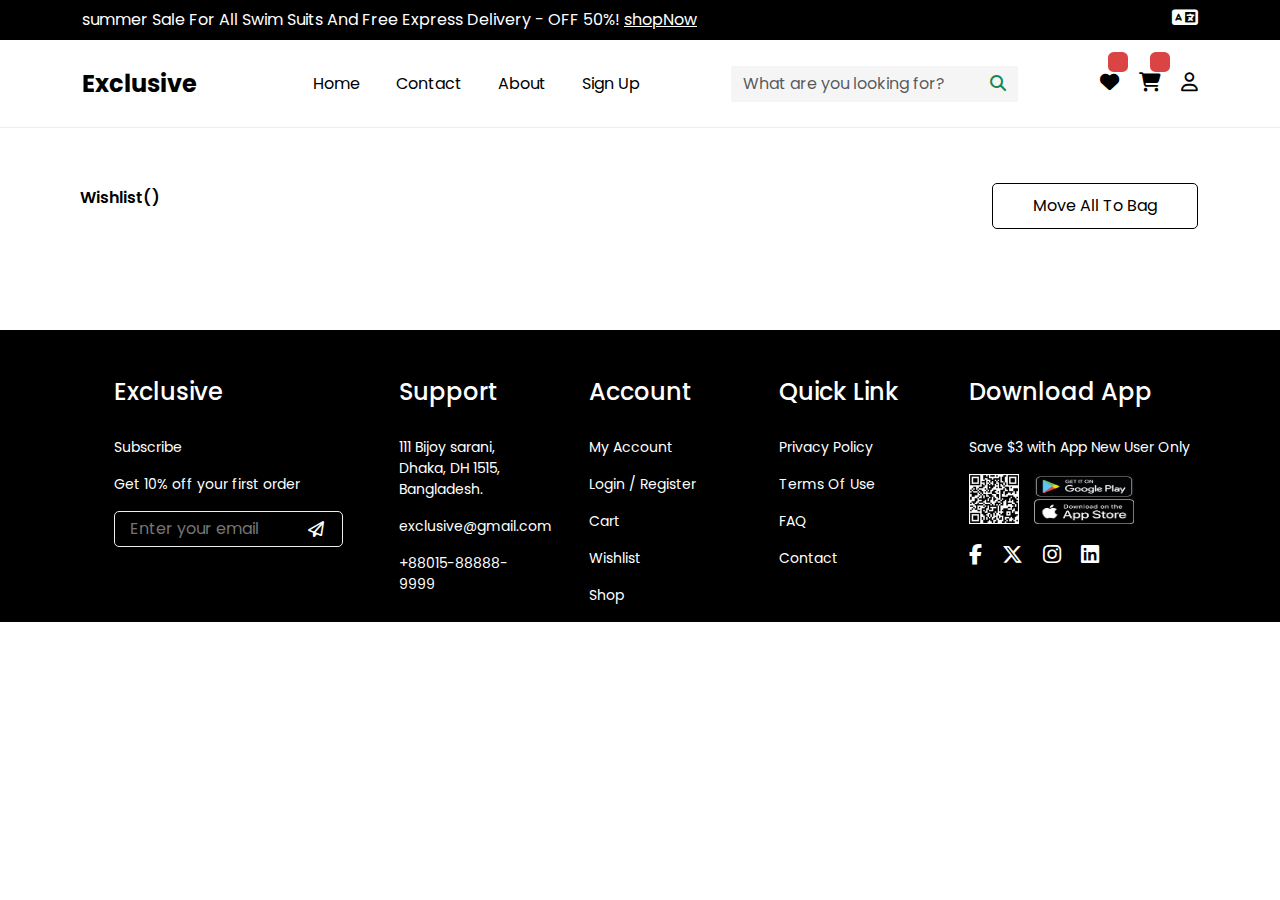
<file: wishlist.html>
<!DOCTYPE html>
<html lang="en">
  <head>
    <meta charset="UTF-8" />
    <meta name="viewport" content="width=device-width, initial-scale=1.0" />
    <title>Ecommerce</title>
    <!-- Font Awesome -->
    <link
      rel="stylesheet"
      href="https://cdnjs.cloudflare.com/ajax/libs/font-awesome/6.6.0/css/all.min.css"
    />
    <!-- Owl -->
    <link rel="stylesheet" href="css/owl.carousel.min.css" />

    <link rel="stylesheet" href="css/owl.theme.default.min.css" />
    <!-- Bootstrap -->
    <link
      rel="stylesheet"
      href="https://cdnjs.cloudflare.com/ajax/libs/bootstrap/5.3.3/css/bootstrap.min.css"
    />
    <link
      rel="stylesheet"
      href="https://cdn.jsdelivr.net/npm/swiper@11/swiper-bundle.min.css"
    />

    <!-- Link Css -->

    <link rel="stylesheet" href="css/style.css" />
  </head>

  <body>
    <div class="main">
      <!-- ------------------------------------------------------ -->
            <!-- Start TopNavbar -->
      <div class="top-nav">
        <div class="container">
          <div class="row">
            <div class="col-lg-8 col-md-10 col-sm-12 top-sale">
              <p>
                summer Sale For All Swim Suits And Free Express Delivery - OFF
                50%!
                <a href="">shopNow</a>
              </p>
            </div>
            <div class="col-lg-4 col-md-2 col-sm-12 lang" onclick="changeLang()">
              <span href=""><i class="fa-solid fa-language"></i></span>
              <div class="select-lang">
                <span><a href="http://">English</a> </span>
                <span><a href="http://">arabic</a></span>
              </div>
            </div>
            
          </div>
        </div>
      </div>

      <!-- ------------------------------------------------------ -->
            <!-- Start Navbar -->
            <nav class="navbar navbar-expand-lg">
              <div class="container">
                <a class="navbar-brand" href="#">Exclusive</a>
                <button
                  class="navbar-toggler"
                  type="button"
                  data-toggle="collapse"
                  data-target="#navbarSupportedContent"
                  aria-controls="navbarSupportedContent"
                  aria-expanded="false"
                  aria-label="Toggle navigation"
                >
                  <span class="navbar-toggler-icon"></span>
                </button>
      
                <div class="collapse navbar-collapse" id="navbarSupportedContent">
                  <ul class="navbar-nav mr-auto">
                    <li class="nav-item active">
                      <a class="nav-link" href="index.html"
                        >Home <span class="sr-only">(current)</span></a
                      >
                    </li>
                    <li class="nav-item">
                      <a class="nav-link" href="contact.html">Contact</a>
                    </li>
                    <li class="nav-item">
                      <a href="about.html" class="nav-link">About</a>
                    </li>
                    <li class="nav-item">
                      <a href="signup.html" class="nav-link">Sign Up</a>
                    </li>
                  </ul>
                  <form class="form-inline my-2 my-lg-0">
                    <input
                      class="form-control mr-sm-2"
                      type="search"
                      placeholder="What are you looking for?"
                    />
                    <button
                      class="btn btn-outline-success my-sm-0"
                      type="submit"
                    >
                      <i class="fa-solid fa-magnifying-glass"></i>
                    </button>
                  </form>
                  <div class="nav-icon">
                    <li class="nav-item">
                      <span class="lovenum"></span>
                      <a href="wishlist.html" class="nav-link"> <i class="fa-solid fa-heart"></i></a>
                    </li>
                    <li class="nav-item">
                      <span class="livenum"></span>
                      <a  onclick="carttoggle()" class="nav-link"
                        ><i class="fa-solid fa-cart-shopping"></i
                      ></a>
                    </li>
                    <li class="nav-item">
                      <a href="login.html" class="nav-link"><i class="fa-regular fa-user"></i></a>
                    </li>
                  </div>
                </div>
              </div>
            </nav>
      <!-- ------------------------------------------------------ -->
            <!-- Start Cart -->
      <div class="cart-toggle">
        <div class="top-cart">
          <div class="top-head">
            <h6>My Cart <span class="countitem"></span><span> item in cart</span> </h6>
            <span class="close" onclick="carttoggle()"><i class="fa-solid fa-x"></i></span>
          </div>
        </div>
        <div class="mid-cart" id="cartproduct">
  

          <!-- ------------ -->
          
         
        </div>
        <div class="bottom-cart">
          <div class="total-cart">
            <h6>Total</h6>
            <h6 class="totalprice"></h6>
          </div>
          <a href="cart.html">CHECKOUT</a>
        </div>
      </div>

      <!-- Start trends -->

      <div class="trends">
        <div class="container">
          <div class="col-12 mb-5">
            <div class="row">
              <div class="col-6 title-h3">
                <p style="color: #000">Wishlist(<span class="lovenumb"></span>)</p>
              </div>
              <div class="col-6 main-arrow">
                <a
                  href=""
                  style="
                    background: transparent;
                    border: 1px solid;
                    color: #000;
                  "
                  >Move All To Bag</a
                >
              </div>
            </div>
          </div>
          <div class="row myProdSwiper">
            <div class="swiper-wrapper" id="wishlist">
             
             
            </div>
          </div>
        </div>
      </div>

    






      <!-- Start Footer -->
      <footer class="mt-5">
        <div class="footer">
          <div class="container">
            <div class="row">
              <div class="col-lg-3 col-sm-12 mt-5">
                <ul>
                  <li class="head"><h4>Exclusive</h4></li>
                  <li><p>Subscribe</p></li>
                  <li><p>Get 10% off your first order</p></li>
                  <li>
                    <form action="">
                      <input type="text" placeholder="Enter your email" />
                      <button type="button">
                        <i class="fa-regular fa-paper-plane"></i>
                      </button>
                    </form>
                  </li>
                </ul>
              </div>
              <div class="col-lg-2 col-sm-12 mt-5">
                <ul>
                  <li class="head"><h4>Support</h4></li>
                  <li><p>111 Bijoy sarani, Dhaka, DH 1515, Bangladesh.</p></li>
                  <li><p>exclusive@gmail.com</p></li>
                  <li><p>+88015-88888-9999</p></li>
                </ul>
              </div>
              <div class="col-lg-2 col-sm-12 mt-5">
                <ul>
                  <li class="head"><h4>Account</h4></li>
                  <li><p>My Account</p></li>
                  <li><p>Login / Register</p></li>
                  <li><p>Cart</p></li>
                  <li><p>Wishlist</p></li>
                  <li><p>Shop</p></li>
                </ul>
              </div>
              <div class="col-lg-2 col-sm-12 mt-5">
                <ul>
                  <li class="head"><h4>Quick Link</h4></li>
                  <li><p>Privacy Policy</p></li>
                  <li><p>Terms Of Use</p></li>
                  <li><p>FAQ</p></li>
                  <li><p>Contact</p></li>
                </ul>
              </div>
              <div class="col-lg-3 col-sm-12 mt-5">
                <ul>
                  <li class="head"><h4>Download App</h4></li>
                  <li><p>Save $3 with App New User Only</p></li>
                  <li>
                    <div class="barcode">
                      <div class="bar">
                        <img
                          src="./assests/imgs/barcode.png"
                          alt=""
                          srcset=""
                        />
                      </div>
                      <div class="playstore">
                        <img
                          src="./assests/imgs/googleplay.png"
                          alt=""
                          srcset=""
                        />
                        <img
                          src="./assests/imgs/appstore.png"
                          alt=""
                          srcset=""
                        />
                      </div>
                    </div>
                  </li>
                  <li>
                    <div class="social-icon">
                      <a href=""
                        ><i class="fa-brands fa-facebook-f icon"></i
                      ></a>
                      <a href=""><i class="fa-brands fa-x-twitter icon"></i></a>
                      <a href=""><i class="fa-brands fa-instagram icon"></i></a>
                      <a href=""><i class="fa-brands fa-linkedin icon"></i></a>
                    </div>
                  </li>
                </ul>
              </div>
            </div>
          </div>
        </div>
      </footer>
    </div>
    <script
      src="https://cdn.jsdelivr.net/npm/jquery@3.5.1/dist/jquery.slim.min.js"
      integrity="sha384-DfXdz2htPH0lsSSs5nCTpuj/zy4C+OGpamoFVy38MVBnE+IbbVYUew+OrCXaRkfj"
      crossorigin="anonymous"
    ></script>
    <script
      src="https://cdn.jsdelivr.net/npm/bootstrap@4.6.2/dist/js/bootstrap.bundle.min.js"
      integrity="sha384-Fy6S3B9q64WdZWQUiU+q4/2Lc9npb8tCaSX9FK7E8HnRr0Jz8D6OP9dO5Vg3Q9ct"
      crossorigin="anonymous"
    ></script>
    <!-- Swiper JS -->
    <script src="https://cdn.jsdelivr.net/npm/swiper@11/swiper-bundle.min.js"></script>
    <script src="js/jquery-3.6.3.min.js"></script>
    <script src="js/carousel.js"></script>
    <script src="js/script.js"></script>
  </body>
</html>
</file>
<file: css/style.css>
@import url("https://fonts.googleapis.com/css2?family=Poppins:ital,wght@0,100;0,200;0,300;0,400;0,500;0,600;0,700;0,800;0,900;1,100;1,200;1,300;1,400;1,500;1,600;1,700;1,800;1,900&display=swap");
:root {
  --button-color: #db4444;
  --white-color: #fff !important;
  --black-color: #000000;
  --green-color: #00ff66;
  --border-color: 1px solid #eee;
  --sec-btn-color: #f5f5f5;
}
* {
  box-sizing: border-box;
  padding: 0;
  margin: 0;
  list-style: none;
  text-decoration: none;
  behavior: smooth;
}
body {
  font-size: 16px;
  color: var(--white-color);
  font-family: "Poppins", sans-serif;
}
a {
  cursor: pointer;
  text-decoration: none;
  color: var(--black-color);
}
.container {
  width: 90%;
}
.main {
  overflow: hidden;
}

/* -------------------------------------- */
/* Start Top-Nav */
.top-nav {
  background-color: var(--black-color);
  color: var(--white-color);
  width: 100%;
  height: 40px;
}
.top-nav .row {
  /* width: 80%;
  display: flex;
  justify-content: space-between;
  float: right; */
  line-height: 40px;
  /* height: 40px; */
}
.top-sale a {
  color: var(--white-color);
  text-decoration: underline;
}
.lang {
  display: flex;
  justify-content: end;
}
.lang span {
  cursor: pointer;
}
.lang i {
  font-size: 1.3rem;
}
.select-lang {
  position: absolute;
  right: 190px;
  background-color: var(--black-color);
  transition: 0.3s;
  display: none;
}
.select-lang span {
  padding: 10px 20px;
}
.select-lang span a {
  color: var(--white-color);
}
.lang-active {
  display: block;
  z-index: 2;
}
/* ----------------------------------------------------------------- */
/* Start Navbar */
.navbar {
  height: 88px;
  border-bottom: var(--border-color);
}
.navbar-collapse {
  justify-content: space-between;
  width: 80%;
  flex-grow: 0 !important;
}
.navbar .navbar-brand {
  font-size: 24px;
  font-weight: bold;
}
.navbar .nav-link {
  font-size: 16px;
  color: var(--black-color);
}
.navbar .navbar-nav {
  gap: 20px;
}
.navbar .form-inline {
  display: flex;
  width: 287px;
}
.navbar .form-control {
  border-radius: 0;
  outline: none;
  background-color: var(--sec-btn-color);
  border: none;
}
.navbar .btn {
  border-radius: 0;
  border: none;
  background-color: var(--sec-btn-color);
}
.navbar .nav-icon {
  display: flex;
  gap: 20px;
}
.navbar .nav-icon li {
  position: relative;
}
.navbar .nav-icon li span {
  background-color: var(--button-color);
  position: absolute;
  top: -20px;
  right: -9px;
  width: 20px;
  height: 20px;
  border-radius: 28%;
  text-align: center;
  line-height: 20px;
}
.navbar .nav-icon a {
  cursor: pointer;
}
.navbar .nav-icon a i {
  font-size: 1.2rem;
  z-index: 2;
  position: relative;
}
/* ------------------------------------------------------------------- */
.section-one .left {
  height: 344px;
  border-right: 0.5px solid #eee;
  margin-top: 15px;
}
.ul-list {
  padding: 0;
}
.ul-list li {
  padding: 8px 0;
}
.section-one .right {
  height: 344px;
  margin-top: 15px;
}
.pro-owl {
  height: 100%;
}
.pro-owl img {
  height: 100%;
}
.carousel {
  height: 100%;
  width: 100%;
}
.carousel img {
  height: 344px;
}

/* ---------------------------------------------------- */
.products {
  margin-top: 50px;
}
.products .side-border {
  width: 20px;
  height: 40px;
  background-color: var(--button-color);
  border-radius: 4px;
}
.products .col-12 p {
  line-height: 40px;
  color: var(--button-color);
  margin-left: 10px;
  font-size: 16px;
  font-weight: 600;
}
.side-title {
  width: calc(100% - 30px);
}
.title-h3 {
  padding: 0;
}
.title-h3 h3 {
  color: var(--black-color);
}

.prodect {
  margin-top: 40px;
}
.prodect .card {
  border: none;
}

.main-arrow {
  display: flex;
  align-items: center;
  justify-content: end;
  gap: 20px;
}
.main-arrow div {
  width: 40px;
  line-height: 40px;
  height: 40px;
  border-radius: 50%;
  background-color: var(--sec-btn-color);
  text-align: center;
  color: var(--black-color);
}
.prodect .price {
  display: flex;
  gap: 50px;
  color: var(--button-color);
}
.prodect .price .discount {
  text-decoration: line-through;
  color: #777;
}
.prodect .img {
  position: relative;
}
.prodect .img img {
  max-height: 200px;
}
.prodect .img .lyr {
  position: absolute;
  width: 100%;
  height: 100%;
  top: 0;
  left: 0;
  display: none;
  flex-direction: column;
  justify-content: space-between;
}
.prodect .img .lyr .lyr-icon {
  display: flex;
  flex-direction: column;
  gap: 10px;
  align-items: end;
  padding: 10px;
}
.prodect .img .lyr .lyr-icon span {
  width: 40px;
  height: 40px;
  background-color: var(--sec-btn-color);
  line-height: 40px;
  text-align: center;
  border-radius: 50%;
}
.prodect .img .lyr .add-cart {
  background: var(--black-color);
  height: 50px;
  text-align: center;
  line-height: 50px;
  color: var(--white-color);
  cursor: pointer;
}
.prodect:hover .lyr {
  display: flex;
}
.prodect .rate {
  color: #fbc634;
}

.load-more {
  text-align: center;
  margin: 50px 0;
}
.load-more a {
  padding: 15px 40px;
  background-color: var(--button-color);
  border-radius: 5px;
  color: var(--white-color);
}
.myProdSwiper {
  overflow: hidden;
}

/* --------------------------------------------------------------------------------------- */

/* Start Categories */

.Categories .mySwiper {
  overflow: hidden;
}
.Categories .side-border {
  width: 20px;
  height: 40px;
  background-color: var(--button-color);
  border-radius: 4px;
}
.Categories .side-title p {
  line-height: 40px;
  color: var(--button-color);
  margin-left: 10px;
  font-size: 16px;
  font-weight: 600;
}

.Categories .card-category {
  width: 150px;
  height: 150px;
  border: var(--border-color);
  color: var(--black-color);
  margin-right: 40px !important;
  text-align: center;
  border-radius: 5px;
}
.Categories .active {
  background-color: var(--button-color);
  color: var(--white-color);
}
.Categories .card-category .card-body i {
  line-height: 80px;
  font-size: 2rem;
}
/* ----------------------------------------------------------- */

/* ---------------------------------------------------- */
.trends {
  margin-top: 50px;
}
.trends .side-border {
  width: 20px;
  height: 40px;
  background-color: var(--button-color);
  border-radius: 4px;
}
.trends .col-12 p {
  line-height: 40px;
  color: var(--button-color);
  margin-left: 10px;
  font-size: 16px;
  font-weight: 600;
}
.trends .main-arrow a {
  background-color: var(--button-color);
  color: var(--white-color);
  padding: 10px 40px;
  border-radius: 5px;
}

.prodect-trend {
  margin-top: 40px;
}

.prodect-trend .card {
  border: none;
}

.prodect-trend .price {
  display: flex;
  gap: 50px;
  color: var(--button-color);
}
.prodect-trend .price .discount {
  text-decoration: line-through;
  color: #777;
}
.prodect-trend .img {
  position: relative;
}
.prodect-trend .img .lyr {
  position: absolute;
  width: 100%;
  height: 100%;
  top: 0;
  left: 0;
  display: flex;
  flex-direction: column;
  justify-content: space-between;
}
.prodect-trend .img .lyr .lyr-icon {
  display: flex;
  flex-direction: column;
  gap: 10px;
  align-items: end;
  padding: 10px;
}
.prodect-trend .img .lyr .lyr-icon span {
  width: 40px;
  height: 40px;
  background-color: var(--sec-btn-color);
  line-height: 40px;
  text-align: center;
  border-radius: 50%;
}

.prodect-trend .rate {
  color: #fbc634;
}
.Category-trend {
  background-color: var(--black-color);
}
.Category-trend .col-12 {
  display: flex;
  flex-wrap: wrap;
}
.Category-trend .carous {
  display: flex;
  justify-content: space-between;
}
.trend-area {
  margin-left: 45px;
  margin-bottom: 45px;
}
.trend-area .title {
  padding: 20px 0;
}
.trend-area .title p {
  color: var(--green-color);
}
.Category-trend p {
  color: var(--green-color);
  line-height: 0;
}
.Category-trend h1 {
  width: 350px;
  font-size: 1.5rem;
}
.Category-trend a {
  background: var(--green-color);
  padding: 10px 30px;
  border-radius: 5px;
  text-decoration: none;
  color: var(--white-color);
}
#co-down {
  display: flex;
  width: 300px;
  gap: 35px;
  margin-bottom: 20px;
  padding: 20px 0;
}
#co-down p {
  width: 50px;
  background: var(--white-color);
  font-weight: 700;
  height: 50px;
  border-radius: 50%;
  text-align: center;
  line-height: 50px;
  color: var(--black-color);
}
.img-carous img {
  width: 95%;
  margin-top: 20px;
}
/* ------------------------------------------------------------ */
.Featured .side-border {
  width: 20px;
  height: 40px;
  background-color: var(--button-color);
  border-radius: 4px;
}
.Featured .side-title p {
  line-height: 40px;
  color: var(--button-color);
  margin-left: 10px;
  font-size: 16px;
  font-weight: 600;
}

.Featured-area {
  display: flex;
  background-color: var(--black-color);
  flex-wrap: wrap;
}
.Featured-img {
  position: relative;
}
.left-area {
  position: relative;
}

.left-area img {
  width: 570px;
  height: 600px;
}

.right {
  display: flex;
  flex-wrap: wrap;
  gap: 10px;
  /* width: 100%; */
}
.right-top {
  overflow: hidden;
  position: relative;
}
.right-top img {
  width: 570px;
  height: 284px;
}
.right-side {
  display: flex;
  flex-wrap: wrap;
}

.right-side .Featured-img img {
  width: 270px;
  height: 284px;
}

.featured-lyr {
  position: absolute;
  bottom: 13px;
  left: 25px;
}
.featured-lyr p {
  width: 300px;
  color: #c6c7c8;
}
.featured-lyr a {
  color: var(--white-color);
  text-decoration: underline;
}

.Featured .Featur {
  text-align: center;
  height: 250px;
}
.Featured .Featur img {
  width: 80px;
  height: 80px;
  margin-bottom: 15px;
}
.Featured .Featur h5 {
  font-size: 20px;
  color: var(--black-color);
}
.Featured .Featur p {
  font-size: 14px;
  color: var(--black-color);
}

/* ------------------------------------------------------------------------------ */

/* Start footer */
.footer {
  background-color: var(--black-color);
}
.footer p {
  font-size: 14px;
}
.footer .head {
  margin-bottom: 30px;
}
.footer ul li form {
  border: solid;
  position: relative;
  border: var(--border-color);
  border-radius: 5px;
}
.footer ul li form input {
  width: 90%;
  padding: 5px 15px;
  border: none;
  background-color: transparent;
  outline: none;
  color: var(--white-color);
}
.footer ul li form button {
  position: absolute;
  border: none;
  padding: 3px;
  right: 15px;
  background-color: transparent;
  top: 3px;
}
.footer ul li form button i {
  color: var(--white-color);
}
.barcode {
  display: flex;
}
.bar {
  margin-right: 15px;
}
.bar img {
  width: 50px;
}
.playstore img {
  height: 25px;
  width: 100px;
}
.social-icon {
  display: flex;
  gap: 20px;
  margin-top: 20px;
}
.social-icon .icon {
  color: var(--white-color);
  font-size: 1.3rem;
}
/* End footer */

/* ------------------------------------------------------------ */
/* Start Error Page */
.error {
  text-align: center;
  color: var(--black-color);
  height: calc(100vh - 290px);
  display: flex;
  align-items: center;
}
.link {
  margin-top: 20px;
}
.link a {
  padding: 15px 30px;
  background-color: var(--button-color);
  color: var(--white-color);
  border-radius: 5px;
}
/* End Error Page */
/* ------------------------------------------------------------ */

/* ------------------------------------------------------------ */
/* Start About Page */
.story img {
  width: 100%;
}

.story h1 {
  color: var(--black-color);
}
.story p {
  color: var(--black-color);
  margin-block: 2rem;
}
.analysis-prod {
  border: 1px solid #777;
  border-radius: 5px;
  display: flex;
  flex-direction: column;
  gap: 15px;
  align-items: center;
  width: 250px;
}
.analysis .row {
  justify-content: space-between;
  gap: 20px;
}
.analysis .back-lyr {
  width: 60px;
  height: 60px;
  background-color: #2f2e30;
  border-radius: 50%;
  display: flex;
  justify-content: center;
  align-items: center;
}

.analysis .front-lyr {
  width: 50px;
  height: 50px;
  background-color: var(--black-color);
  border-radius: 50%;
  text-align: center;
  line-height: 50px;
}
.analysis .front-lyr i {
  font-size: 1.4rem;
}

.analysis h5 {
  color: var(--black-color);
  font-weight: 700;
}
.analysis p {
  color: var(--black-color);
}
.swiper-person {
  overflow: hidden;
}
.person .card {
  border: none;
}
.person-icon {
  display: flex;
  gap: 20px;
}

/* End About Page */
/* ------------------------------------------------------------ */

/* ------------------------------------------------------------ */
/* Start contact Page */
.contact .row {
  justify-content: space-between;
}
.contact-left {
  padding: 0 25px;
  border: var(--border-color);
  border-radius: 5px;
}
.contact-right {
  border: var(--border-color);
  border-radius: 5px;
}
.call-me {
  display: flex;
  gap: 20px;
}
.call-me h6 {
  color: var(--black-color);
  line-height: 40px;
}

.call-icon {
  width: 40px;
  height: 40px;
  background-color: var(--button-color);
  border-radius: 50%;
  text-align: center;
  line-height: 40px;
}
.contact-left p {
  color: var(--black-color);
  font-size: 14px;
}

.form-row {
  display: flex;
  justify-content: space-between;
  width: 90%;
}
.bg-area {
  background-color: var(--sec-btn-color);
  outline: none;
  border-radius: 0;
  padding: 7px;
  border: none;
}
.contact-area {
  height: 250px;
  background-color: var(--sec-btn-color);
  width: 100%;
  padding: 10px;
  outline: none;
  border: none;
}

.contact-btn {
  float: right;
  padding: 8px 25px;
  background-color: var(--button-color);
  border: none;
}

.contact-btn:hover {
  background-color: #c93434;
}

/* End contact Page */
/* ------------------------------------------------------------ */
/* ------------------------------------------------------------ */
/* Start Login Page */
.login-form {
  margin-left: 40px;
}
.login-right h2 {
  color: var(--black-color);
}
.login-right p {
  color: var(--black-color);
}
.login-right form {
  display: flex;
  flex-direction: column;
}
.login-right form input {
  width: 300px;
  padding: 7px;
  border: none;
  outline: none;
  border-bottom: var(--border-color);
  margin: 15px;
}
.forget-area {
  display: flex;
  justify-content: space-between;
  /* width: 350px; */
}
.forget-area {
  display: flex;
  justify-content: space-between;
  /* width: 350px; */
}
.forget-area button {
  background-color: var(--button-color);
  color: var(--white-color);
  padding: 7px 25px;
  border: none;
  border-radius: 5px;
}
.forget-area a {
  color: var(--button-color);
  line-height: 35px;
}

/* End Login Page */
/* ------------------------------------------------------------ */

/* ------------------------------------------------------------ */
/* Start signup Page */
.signup-form {
  margin-left: 40px;
}
.signup-form h2 {
  color: var(--black-color);
}
.signup-form p {
  color: var(--black-color);
}
.signup-form form {
  display: flex;
  flex-direction: column;
}
.signup-form form input {
  width: 300px;
  padding: 7px;
  border: none;
  outline: none;
  border-bottom: var(--border-color);
  margin: 15px;
}
.signup-area {
  display: flex;
  flex-direction: column;
}
.signup-area button {
  padding: 7px;
  border: none;
  border-radius: 5px;
  color: var(--white-color);
  background-color: var(--button-color);
}
.signbygoogle {
  border: var(--border-color);
  padding: 7px;
  text-align: center;
}
.signbygoogle img {
  width: 25px;
}
.log {
  color: var(--black-color);
  text-align: center;
}
.log span {
  color: #777;
}
.log a {
  text-decoration: underline;
}

/* End signup Page */
/* ------------------------------------------------------------ */
.cart-toggle {
  width: 20%;
  height: 100vh;
  position: fixed;
  top: 0;
  right: -100%;
  background-color: var(--black-color);
  color: var(--white-color);
  z-index: 1000;
  transition: 0.3s ease-in-out;
}
.cart-toggle.active {
  right: 0;
  transition: 0.3s ease-in-out;
}
.cart-toggle .top-cart {
  padding: 20px;
  border-bottom: var(--border-color);
}
.cart-toggle .top-cart .top-head {
  display: flex;
  justify-content: space-between;
}
.cart-toggle .top-cart h6 {
  display: inline-block;
  line-height: 30px;
}
.cart-toggle .top-cart h6 span {
  font-size: 0.7rem;
  color: #777;
}
.cart-toggle .top-cart .close {
  width: 30px;
  height: 30px;
  line-height: 30px;
  text-align: center;
  border-radius: 50%;
  border: var(--border-color);
  cursor: pointer;
}
.cart-toggle .mid-cart {
  padding: 20px;
  overflow-y: scroll;
  height: calc(100vh - 200px);
}
.cart-toggle .mid-cart .toggle-product {
  display: flex;
  align-items: center;
  gap: 10px;
  border-bottom: var(--border-color);
}
.cart-toggle .mid-cart .toggle-img {
  width: 50px;
  height: 50px;
  max-width: 50px;
  max-height: 50px;
}
.cart-toggle .mid-cart .toggle-img img {
  width: 100%;
  height: 100%;
}
.cart-toggle .mid-cart .toggle-title p {
  font-size: 14px;
  width: 140px;
  font-weight: 200;
  margin: 0;
}
.cart-toggle .mid-cart .toggle-title span {
  font-size: 14px;
  font-weight: 300;
  color: var(--button-color);
}
.cart-toggle .bottom-cart {
  position: absolute;
  bottom: 0;
  padding: 20px;
  display: flex;
  flex-direction: column;
  width: 100%;
}
.cart-toggle .bottom-cart a {
  padding: 15px 30px;
  background-color: var(--button-color);
  color: var(--white-color);
  border-radius: 5px;
  text-align: center;
}

.cart-toggle .bottom-cart .total-cart {
  display: flex;
  justify-content: space-between;
}
.cart-toggle .toggle-delete span {
  cursor: pointer;
}
.cart-toggle .toggle-delete span i:hover {
  transform: scale(1.2);
}

/* ------------------------------------------------------------ */
/* Start Cart Page */
.cart {
  color: var(--black-color);
}
.cart .head {
  display: flex;
  flex-wrap: wrap;
  border: var(--border-color);
}
.head .cart-product {
  padding: 7px;
}

.cart .cart-total {
  display: flex;
  flex-wrap: wrap;
  border: var(--border-color);
}
.carts {
  padding: 5px;
  display: flex;
  align-items: center;
}
.cart-img {
  display: flex;
  gap: 20px;
  align-items: center;
}
.cart-img img {
  width: 50px;
}
.cart-img p {
  margin: 0;
}
.carts input {
  width: 50px;
  padding: 4px;
}
.cart-link {
  display: flex;
  justify-content: space-between;
}
.cart-link .col-3 {
  display: flex;
  align-items: center;
}
.cart-link .col-3 a {
  padding: 15px 30px;
  border: var(--border-color);
  border-radius: 5px;
}
.check-out {
  display: flex;
  justify-content: space-between;
  flex-wrap: wrap;
}
.check-out .form-inline {
  display: flex;
}
.check-out .form-inline button {
  background-color: var(--button-color);
  border: none;
}
.checkout {
  border: solid;
  padding: 20px 30px;
}
.checkout .col-12 {
  display: flex;
  justify-content: space-between;
  padding: 10px;
}
.procees {
  justify-content: center !important;
}
.procees a {
  padding: 10px;
  background-color: var(--button-color);
  color: var(--white-color) !important;
  border-radius: 5px;
}
#cartproducts {
  padding: 0;
}
.itemcart {
  display: flex;
  border: var(--border-color);
  padding: 20px;
  align-items: center;
}
.itemcart input {
  width: 80px;
  padding: 10px;
}

/* End Cart Page */
/* ------------------------------------------------------------ */
/* ------------------------------------------------------------ */

/* Start payment Page */

.checkout .container .h8 {
  font-size: 30px;
  font-weight: 800;
  text-align: center;
}

.checkout .btn.btn-primary {
  width: 100%;
  height: 70px;
  display: flex;
  align-items: center;
  justify-content: space-between;
  padding: 0 15px;
  background-image: linear-gradient(
    to right,
    #77a1d3 0%,
    #79cbca 51%,
    #77a1d3 100%
  );
  border: none;
  transition: 0.5s;
  background-size: 200% auto;
}

.checkout .btn.btn.btn-primary:hover {
  background-position: right center;
  color: #fff;
  text-decoration: none;
}

.checkout .btn.btn-primary:hover .fas.fa-arrow-right {
  transform: translate(5px);
  transition: transform 0.2s ease-in;
}

.checkout .form-control {
  color: var(--black-color);
  border: var(--border-color);
  height: 60px;
  padding-left: 20px;
  vertical-align: middle;
}

@media only screen and (max-width: 600px) {
  /* Start TopNav */
  .top-nav {
    display: none;
  }

  /* --------------------------------------------------- */
  /* Start Navbar */
  .navbar-collapse {
    text-align: center;
    background-color: var(--black-color);
    border-radius: 5px;
    z-index:20;
  }
  .nav-item {
    margin: 5px 0;
  }
  .nav-link {
    color: var(--white-color) !important;
  }
  .navbar .form-inline {
    margin: auto;
  }
  .nav-icon {
    justify-content: center;
    margin: 30px 0;
  }
  .nav-icon li {
    position: relative;
  }
  /* --------------------------------------------------------------- */
  /* Star Section One */
  .left {
    display: none;
  }
  /* --------------------------------------------------------------- */
  /* Start Trend area */
  .trend-area {
    margin: 0;
    padding: 30px 0;
  }
  /* --------------------------------------------------------------- */
  /* Start Featured */
  .left-area img {
    width: 100%;
    height: 500px;
  }
  .right {
    width: 100%;
  }
  .right-top img {
    width: 100%;
  }
  .right-side .small-pro {
    margin: auto;
    padding: 10px;
  }
  .ul-list {
    display: flex;
    flex-wrap: wrap;
    gap: 30px;
  }
  .ul-list li {
    border: var(--border-color);
  }
  .img-carous {
    display: none;
  }
  /* --------------------------------------------------------------- */
  /* Start About Page */
  .analysis .row {
    justify-content: center;
  }
  /* --------------------------------------------------------------- */
  /* Start Cart Page */
  .cart .head {
    display: none;
  }
  .itemcart {
    display: flex;
    border: var(--border-color);
    padding: 10px 5px;
    align-items: center;
    gap: 10px;
  }
  .cart-link a {
    padding: 15px;
    border: var(--border-color);
    border-radius: 5px;
  }
  .check-out .form-control {
    width: 90%;
  }
  .check-out .btn {
    font-size: 0.7rem;
  }
  /* --------------------------------------------------------------- */
  /* Start Contant Page */
  .contact .row {
    flex-direction: column-reverse;
  }
  .contact-right .form-row {
    flex-wrap: wrap;
    width: 100%;
  }
  .bg-area {
    width: 100%;
  }
  /* --------------------------------------------------------------- */
  /* Start login Page */
  .login img {
    display: none;
  }
  .forget-area {
    width: 100%;
  }
  /* --------------------------------------------------------------- */
  /* Start signup Page */
  .signup img {
    display: none;
  }
  .signup-area {
    width: 100%;
  }
  /* --------------------------------------------------------------- */
  /* Start wishlist Page */
  .main-arrow a {
    font-size: 0.6em;
    font-weight: 600;
  }
}

/* Medium devices (landscape tablets, 768px and up) */

/* Extra small devices (phones, 600px and down) */

/* @media only screen and (max-width: 768px) {
  .left-area img{
    width: 100%;
  }
  .right{
    width: 100%;
  }
  .right-top img{
  width: 100%;
  }
  .right-side .small-pro{
  margin: auto;
  padding: 10px;
  }
  } */
</file>
